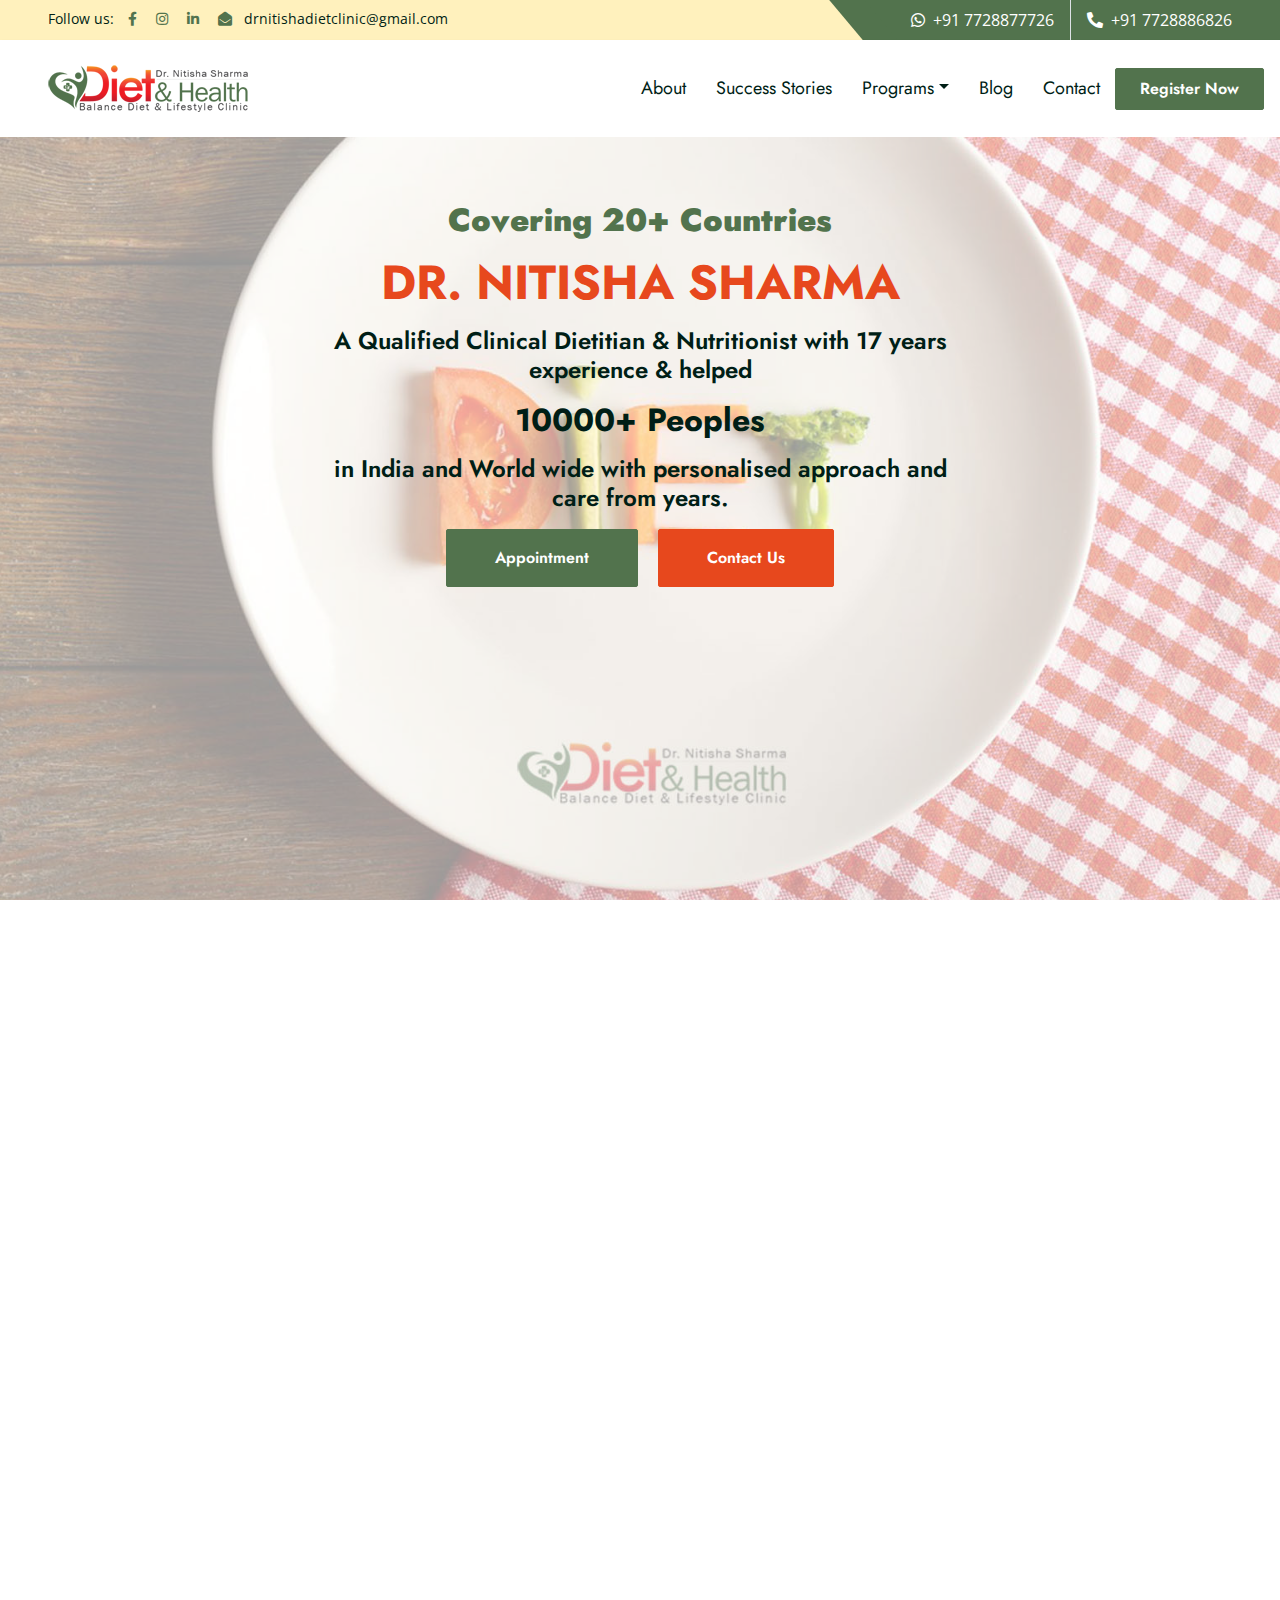
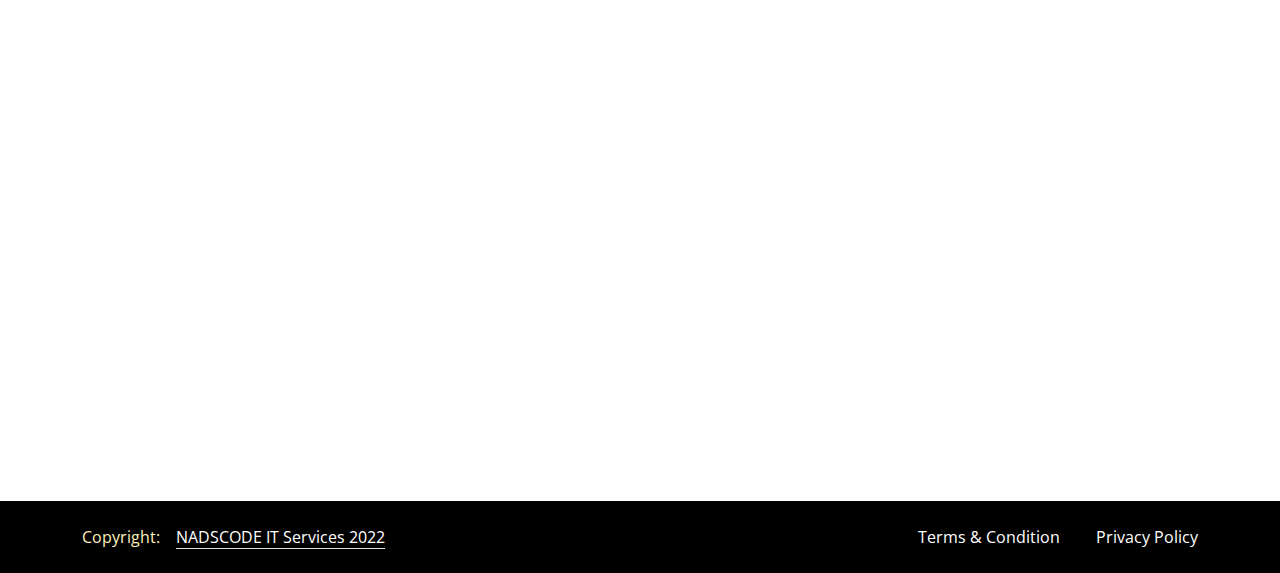
<file: index.html>
<!DOCTYPE html>
<html lang="en">

<head>
    <meta charset="utf-8">
    <title>Dietitian & Nutritionist Dr. Nitisha Sharma</title>
    <meta content="width=device-width, initial-scale=1.0" name="viewport">
    <meta content="Free HTML Templates" name="keywords">
    <meta content="Free HTML Templates" name="description">

    <!-- Favicon -->
    <link href="img/favicon.ico" rel="icon">

    <!-- Google Web Fonts -->
    <link rel="preconnect" href="https://fonts.gstatic.com">
    <link href="https://fonts.googleapis.com/css2?family=Jost:wght@500;600;700&family=Open+Sans:wght@400;600&display=swap" rel="stylesheet"> 

    <!-- Icon Font Stylesheet -->
    <link href="https://cdnjs.cloudflare.com/ajax/libs/font-awesome/5.10.0/css/all.min.css" rel="stylesheet">
    <link href="https://cdn.jsdelivr.net/npm/bootstrap-icons@1.4.1/font/bootstrap-icons.css" rel="stylesheet">

    <!-- Libraries Stylesheet -->
    <link href="lib/owlcarousel/assets/owl.carousel.min.css" rel="stylesheet">
    <link href="lib/animate/animate.min.css" rel="stylesheet">
    <link href="lib/tempusdominus/css/tempusdominus-bootstrap-4.min.css" rel="stylesheet" />
    <link href="lib/twentytwenty/twentytwenty.css" rel="stylesheet" />

    <!-- Customized Bootstrap Stylesheet -->
    <link href="css/bootstrap.min.css" rel="stylesheet">

    <!-- Template Stylesheet -->
    <link href="css/style.css" rel="stylesheet">
</head>

<body>
    <!-- Spinner Start -->
    <div id="spinner" class="show bg-white position-fixed translate-middle w-100 vh-100 top-50 start-50 d-flex align-items-center justify-content-center">
        <div class="spinner-grow text-primary m-1" role="status">
            <span class="sr-only">Loading...</span>
        </div>
        <div class="spinner-grow text-dark m-1" role="status">
            <span class="sr-only">Loading...</span>
        </div>
        <div class="spinner-grow text-secondary m-1" role="status">
            <span class="sr-only">Loading...</span>
        </div>
    </div>
    <!-- Spinner End -->


    <!-- Topbar Start -->
    <div class="container-fluid bg-light ps-5 pe-0 d-none d-lg-block">
        <div class="row gx-0">
            <div class="col-md-6 text-center text-lg-start mb-2 mb-lg-0">
                <div class="d-inline-flex align-items-center">
                    <small class="py-2 text-dark">Follow us:&emsp;<i class="fab fa-facebook-f text-primary me-2"></i>&ensp;
														<i class="fab fa-instagram text-primary me-2"></i>&ensp;
														<i class="fab fa-linkedin-in text-primary me-2"></i>&ensp;
														<i class="fa fa-envelope-open text-primary me-2"></i>&nbsp;drnitishadietclinic@gmail.com</small>
                </div>
            </div>
            <div class="col-md-6 text-center text-lg-end">
                <div class="position-relative d-inline-flex align-items-center bg-primary text-white top-shape px-5">
                    <div class="me-3 pe-3 border-end py-2">
                        <p class="m-0"><i class="fab fa-whatsapp me-2"></i>+91 7728877726</p>
                    </div>
                    <div class="py-2">
                        <p class="m-0"><i class="fa fa-phone-alt me-2"></i>+91 7728886826</p>
                    </div>
                </div>
            </div>
        </div>
    </div>
    <!-- Topbar End -->


    <!-- Navbar Start -->
    <nav class="navbar navbar-expand-lg bg-white navbar-light shadow-sm ps-5 pe-3 py-3 py-lg-0">
        <a href="index.html" class="navbar-brand p-0">
            <img src="img/logo.png">
        </a>
        <button class="navbar-toggler" type="button" data-bs-toggle="collapse" data-bs-target="#navbarCollapse">
            <span class="navbar-toggler-icon"></span>
        </button>
        <div class="collapse navbar-collapse" id="navbarCollapse">
            <div class="navbar-nav ms-auto py-0">
                <a href="about.html" class="nav-item nav-link">About</a>
                <a href="service.html" class="nav-item nav-link">Success Stories</a>
                <div class="nav-item dropdown">
                    <a href="#" class="nav-link dropdown-toggle" data-bs-toggle="dropdown">Programs</a>
                    <div class="dropdown-menu m-0">
                        <a href="price.html" class="dropdown-item">Weight Management</a><li><hr class="dropdown-divider"></li>
                        <a href="team.html" class="dropdown-item">Weight Gain</a><li><hr class="dropdown-divider"></li>
                        <a href="testimonial.html" class="dropdown-item">Body Building</a><li><hr class="dropdown-divider"></li>
						<a href="testimonial.html" class="dropdown-item">Skin/Hair Care</a><li><hr class="dropdown-divider"></li>
						<a href="testimonial.html" class="dropdown-item">Pregnacare</a><li><hr class="dropdown-divider"></li>
                        <a href="appointment.html" class="dropdown-item">Diet Therapy</a>
                    </div>
                </div>
				 <a href="contact.html" class="nav-item nav-link">Blog</a>
                <a href="contact.html" class="nav-item nav-link">Contact</a>
            </div>
           <a href="appointment.html" class="btn btn-primary py-2 px-4 ms-0">Register Now</a>
        </div>
    </nav>
    <!-- Navbar End -->


    <!-- Full Screen Search Start -->
    <div class="modal fade" id="searchModal" tabindex="-1">
        <div class="modal-dialog modal-fullscreen">
            <div class="modal-content" style="background: rgba(9, 30, 62, .7);">
                <div class="modal-header border-0">
                    <button type="button" class="btn bg-white btn-close" data-bs-dismiss="modal" aria-label="Close"></button>
                </div>
                <div class="modal-body d-flex align-items-center justify-content-center">
                    <div class="input-group" style="max-width: 600px;">
                        <input type="text" class="form-control bg-transparent border-primary p-3" placeholder="Type search keyword">
                        <button class="btn btn-primary px-4"><i class="bi bi-search"></i></button>
                    </div>
                </div>
            </div>
        </div>
    </div>
    <!-- Full Screen Search End -->
	
	<!-- ======= Hero Section ======= -->
	  <section id="hero">
		<div class="hero-container" data-aos="fade-up">
			<div class="row justify-content-center">
                <div class="col-lg-6 wow zoomIn" data-wow-delay="0.6s">
					
						<h2 class="text-primary mb-3 animated"><strong>Covering 20+ Countries</strong></h2>
						<h1 class="text-secondary text-uppercase mb-3">Dr. Nitisha Sharma</h1>
						<h3 class="text-dark mb-3">A Qualified Clinical Dietitian & Nutritionist with 17 years experience & helped </h3>
						<h2 class="text-dark mb-3">10000+ Peoples </h2>
						<h3 class="text-dark mb-3">in India and World wide with personalised approach and care from years. </h3>
						<a href="appointment.html" class="btn btn-primary py-md-3 px-md-5 me-3 animated slideInLeft">Appointment</a>
						<a href="contact.html" class="btn btn-secondary py-md-3 px-md-5 animated slideInRight">Contact Us</a>
					
				</div>
			</div>
		</div>
		</div>
	  </section>
  <!-- End Hero -->

    <!-- Banner Start -->
    <div class="container-fluid banner mb-5">
        <div class="container">
            <div class="row gx-0">
                <div class="col-lg-4 wow zoomIn" data-wow-delay="0.1s">
                    <div class="bg-primary d-flex flex-column p-4" style="height: 260px;">
                        <h3 class="text-white mb-3">Opening Hours</h3>
                        <div class="d-flex justify-content-between text-white mb-2">
                            <h6 class="text-white mb-0">Mon - Fri</h6>
                            <p class="mb-0"> 9:00am - 9:00pm</p>
                        </div>
                        <div class="d-flex justify-content-between text-white mb-2">
                            <h6 class="text-white mb-0">Saturday</h6>
                            <p class="mb-0"> 9:00am - 2:00pm</p>
                        </div>
                        <div class="d-flex justify-content-between text-white mb-4">
                            <h6 class="text-white mb-0">Sunday</h6>
                            <p class="mb-0"> 9:00am - 2:00pm</p>
                        </div>
                        <a class="btn btn-light" href="">Appointment</a>
                    </div>
                </div>
                <div class="col-lg-4 wow zoomIn" data-wow-delay="0.3s">
                    <div class="bg-dark d-flex flex-column p-4" style="height: 260px;">
                        <h3 class="text-white mb-3">Choose a Program</h3>
                        <select class="form-select bg-light border-0 mb-3" style="height: 40px;">
                            <option selected>Select A Program</option>
                            <option value="1">Weight Management</option>
                            <option value="2">Weight Gain</option>
                            <option value="3">Body Building</option>
							<option value="4">Skin/Hair Care</option>
							<option value="5">Pregna Care</option>
							<option value="6">Pre-wedding</option>
							<option value="7">Diet Therapy</option>
							
						</select>
                        <select class="form-select bg-light border-0 mb-3" style="height: 40px;">
                            <option selected>Select A Service</option>
                            <option value="1">Service 1</option>
                            <option value="2">Service 2</option>
                            <option value="3">Service 3</option>
							<option value="3">Service 3</option>
                        </select>
                        <a class="btn btn-light" href="#">Search Detail</a>
                    </div>
                </div>
                <div class="col-lg-4 wow zoomIn" data-wow-delay="0.6s">
                    <div class="bg-secondary d-flex flex-column p-4" style="height: 260px;">
                        <h3 class="text-white mb-3">Quick Discussion</h3>
						<p class="text-white mb-3">Got a question? We’d love to hear from you or send us a message.</p>
						<div class="d-flex justify-content-between text-white mb-2">
                            <h6 class="text-white mb-0">Call Us:</h6>
                            <p class="mb-0">+91 7728886826</p>
                        </div>
                        <div class="d-flex justify-content-between text-white mb-2">
                            <h6 class="text-white mb-0">Whatsapp:</h6>
                            <p class="mb-0">+91 7728877726</p>
                        </div>
                        <div class="d-flex justify-content-between text-white mb-4">
                            <h6 class="text-white mb-0">Whatsapp:</h6>
                            <p class="mb-0">+91 7728886826</p>
                        </div>
                        
                    </div>
                </div>
            </div>
        </div>
    </div>
    <!-- Banner Start -->


    <!-- About Start -->
    <div class="container-fluid py-5 wow fadeInUp" data-wow-delay="0.1s">
        <div class="container">
            <div class="row g-5">
                <div class="col-lg-7">
                    <div class="section-title mb-4">
                        <h5 class="position-relative d-inline-block text-primary text-uppercase">About Me</h5>
                        <h1 class="display-6 mb-0">The Best Dietitian & Nutritionist Clinic That You Can Trust</h1>
                    </div>
                    <h4 class="text-body fst-italic mb-4"></h4>
                    <p class="mb-4">I have been counseling people in India and World wide with personalised approach and care from years. I is a Qualified Clinical Dietitian & Nutritionist with 17 years experience in this field. </p>
                    <div class="row g-3">
                        <div class="col-sm-6 wow zoomIn" data-wow-delay="0.3s">
                            <h5 class="mb-6"><i class="fa fa-check-circle text-primary me-3"></i>10000+ Happy Clients</h5>
                            <h5 class="mb-6"><i class="fa fa-check-circle text-primary me-3"></i>17 Years Experience</h5>
							<h5 class="mb-6"><i class="fa fa-check-circle text-primary me-3"></i>20+ Countries Served</h5>
                        </div>
                    </div>
                    <a href="appointment.html" class="btn btn-primary py-3 px-5 mt-4 wow zoomIn" data-wow-delay="0.6s">About Me</a>
                </div>
                <div class="col-lg-5" style="min-height: 500px;">
                    <div class="position-relative h-100">
                        <img class="position-absolute w-100 h-100 rounded wow zoomIn" data-wow-delay="0.9s" src="img/about.jpg" style="object-fit: cover;">
                    </div>
                </div>
            </div>
        </div>
    </div>
    <!-- About End -->


    <!-- Appointment Start -->
    <div class="container-fluid bg-primary bg-appointment my-5 wow fadeInUp" data-wow-delay="0.1s">
        <div class="container">
            <div class="row gx-5">
                <div class="col-lg-6 py-4">
                    <div class="py-3">
                        <h1 class="display-6 text-white mb-4">We Are A Certified and Award Winning Best Dietitian & Nutritionist Clinic You Can Trust</h1>
                        <p class="text-white mb-0">Find Healthy way through Healthy Diet Plan.<br/> Be Slim Be Healthy!! Find Healthy way through Healthy Diet Plan.<br/> Be Slim Be Healthy!! Find Healthy way through Healthy Diet Plan.<br/> Be Slim Be Healthy!!</p>
                    </div>
                </div>
                <div class="col-lg-6">
                    <div class="appointment-form h-100 d-flex flex-column justify-content-center text-center p-4 wow zoomIn" data-wow-delay="0.6s">
                        <h1 class="text-white mb-4">Make Appointment</h1>
                        <form>
                            <div class="row g-3">
                                <div class="col-12 col-sm-6">
                                    <select class="form-select bg-light border-0" style="height: 55px;">
                                        <option selected>Select A Program</option>
                                        <option value="1">Service 1</option>
                                        <option value="2">Service 2</option>
                                        <option value="3">Service 3</option>
                                    </select>
                                </div>
                                <div class="col-12 col-sm-6">
                                    <select class="form-select bg-light border-0" style="height: 55px;">
                                        <option selected>Select Type</option>
                                        <option value="1">Complete course</option>
                                        <option value="2">Short course</option>
                                        <option value="3">Demo course</option>
                                    </select>
                                </div>
                                <div class="col-12 col-sm-6">
                                    <input type="text" class="form-control bg-light border-0" placeholder="Your Name" style="height: 55px;">
                                </div>
                                <div class="col-12 col-sm-6">
                                    <input type="email" class="form-control bg-light border-0" placeholder="Your Email" style="height: 55px;">
                                </div>
                                <div class="col-12 col-sm-6">
                                    <div class="date" id="date1" data-target-input="nearest">
                                        <input type="text"
                                            class="form-control bg-light border-0 datetimepicker-input"
                                            placeholder="Appointment Date" data-target="#date1" data-toggle="datetimepicker" style="height: 55px;">
                                    </div>
                                </div>
                                <div class="col-12 col-sm-6">
                                    <div class="time" id="time1" data-target-input="nearest">
                                        <input type="text"
                                            class="form-control bg-light border-0 datetimepicker-input"
                                            placeholder="Appointment Time" data-target="#time1" data-toggle="datetimepicker" style="height: 55px;">
                                    </div>
                                </div>
                                <div class="col-12">
                                    <button class="btn btn-dark w-100 py-3" type="submit">Make Appointment</button>
                                </div>
                            </div>
                        </form>
                    </div>
                </div>
            </div>
        </div>
    </div>
    <!-- Appointment End -->


    <!-- Offer Start -->
    <div class="container-fluid bg-light my-5 py-4 wow fadeInUp" data-wow-delay="0.1s">
        <div class="container py-4">
            <div class="row justify-content-center">
                <div class="col-lg-7 wow zoomIn" data-wow-delay="0.6s">
                    <div class="offer-text text-center rounded p-4">
                        <h1 class="display-6 text-white">Save 30% On Your First Course</h1>
                        <p class="text-white mb-4">Eirmod sed tempor lorem ut dolores sit kasd ipsum. Dolor ea et dolore et at sea ea at dolor justo ipsum duo rebum sea. Eos vero eos vero ea et dolore eirmod diam duo lorem magna sit dolore sed et.</p>
                        <a href="appointment.html" class="btn btn-dark py-md-3 px-md-5 me-1 animated slideInLeft">Appointment</a>
						<a href="#" class="btn btn-light py-md-3 px-md-5 animated slideInRight d-inline">Contact Us</a>
                    </div>
                </div>
            </div>
        </div>
    </div>
    <!-- Offer End -->


    <!-- Pricing Start 
    <div class="container-fluid py-5 wow fadeInUp" data-wow-delay="0.1s">
        <div class="container">
            <div class="row g-5">
                <div class="col-lg-5">
                    <div class="section-title mb-4">
                        <h5 class="position-relative d-inline-block text-primary text-uppercase">Pricing Plan</h5>
                        <h1 class="display-5 mb-0">We Offer Fair Prices for Dietitian & Nutritionist </h1>
                    </div>
                    <p class="mb-4">Tempor erat elitr rebum at clita. Diam dolor diam ipsum et tempor sit. Aliqu diam amet diam et eos labore. Clita erat ipsum et lorem et sit, sed stet no labore lorem sit. Sanctus clita duo justo eirmod magna dolore erat amet</p>
                    <h5 class="text-uppercase text-primary wow fadeInUp" data-wow-delay="0.3s">Call for Appointment</h5>
                    <h1 class="wow fadeInUp" data-wow-delay="0.6s">+012 345 6789</h1>
                </div>
                <div class="col-lg-7">
                    <div class="owl-carousel price-carousel wow zoomIn" data-wow-delay="0.9s">
                        <div class="price-item pb-4">
                            <div class="position-relative">
                                <img class="img-fluid rounded-top" src="img/price-1.jpg" alt="">
                                <div class="d-flex align-items-center justify-content-center bg-light rounded pt-2 px-3 position-absolute top-100 start-50 translate-middle" style="z-index: 2;">
                                    <h2 class="text-primary m-0">$35</h2>
                                </div>
                            </div>
                            <div class="position-relative text-center bg-light border-bottom border-primary py-5 p-4">
                                <h4>Teeth Whitening</h4>
                                <hr class="text-primary w-50 mx-auto mt-0">
                                <div class="d-flex justify-content-between mb-3"><span>Modern Equipment</span><i class="fa fa-check text-primary pt-1"></i></div>
                                <div class="d-flex justify-content-between mb-3"><span>Professional Dentist</span><i class="fa fa-check text-primary pt-1"></i></div>
                                <div class="d-flex justify-content-between mb-2"><span>24/7 Call Support</span><i class="fa fa-check text-primary pt-1"></i></div>
                                <a href="appointment.html" class="btn btn-primary py-2 px-4 position-absolute top-100 start-50 translate-middle">Appointment</a>
                            </div>
                        </div>
                        <div class="price-item pb-4">
                            <div class="position-relative">
                                <img class="img-fluid rounded-top" src="img/price-2.jpg" alt="">
                                <div class="d-flex align-items-center justify-content-center bg-light rounded pt-2 px-3 position-absolute top-100 start-50 translate-middle" style="z-index: 2;">
                                    <h2 class="text-primary m-0">$49</h2>
                                </div>
                            </div>
                            <div class="position-relative text-center bg-light border-bottom border-primary py-5 p-4">
                                <h4>Dental Implant</h4>
                                <hr class="text-primary w-50 mx-auto mt-0">
                                <div class="d-flex justify-content-between mb-3"><span>Modern Equipment</span><i class="fa fa-check text-primary pt-1"></i></div>
                                <div class="d-flex justify-content-between mb-3"><span>Professional Dentist</span><i class="fa fa-check text-primary pt-1"></i></div>
                                <div class="d-flex justify-content-between mb-2"><span>24/7 Call Support</span><i class="fa fa-check text-primary pt-1"></i></div>
                                <a href="appointment.html" class="btn btn-primary py-2 px-4 position-absolute top-100 start-50 translate-middle">Appointment</a>
                            </div>
                        </div>
                        <div class="price-item pb-4">
                            <div class="position-relative">
                                <img class="img-fluid rounded-top" src="img/price-3.jpg" alt="">
                                <div class="d-flex align-items-center justify-content-center bg-light rounded pt-2 px-3 position-absolute top-100 start-50 translate-middle" style="z-index: 2;">
                                    <h2 class="text-primary m-0">$99</h2>
                                </div>
                            </div>
                            <div class="position-relative text-center bg-light border-bottom border-primary py-5 p-4">
                                <h4>Root Canal</h4>
                                <hr class="text-primary w-50 mx-auto mt-0">
                                <div class="d-flex justify-content-between mb-3"><span>Modern Equipment</span><i class="fa fa-check text-primary pt-1"></i></div>
                                <div class="d-flex justify-content-between mb-3"><span>Professional Dentist</span><i class="fa fa-check text-primary pt-1"></i></div>
                                <div class="d-flex justify-content-between mb-2"><span>24/7 Call Support</span><i class="fa fa-check text-primary pt-1"></i></div>
                                <a href="appointment.html" class="btn btn-primary py-2 px-4 position-absolute top-100 start-50 translate-middle">Appointment</a>
                            </div>
                        </div>
                    </div>
                </div>
            </div>
        </div>
    </div>
    <!-- Pricing End -->


    <!-- Testimonial Start -->
    <div class="container-fluid bg-primary bg-testimonial py-5 my-5 wow fadeInUp" data-wow-delay="0.1s">
        <div class="container py-2">
            <div class="row justify-content-center">
                <div class="col-lg-7">
                    <div class="owl-carousel testimonial-carousel rounded p-5 wow zoomIn" data-wow-delay="0.6s">
                        <div class="testimonial-item text-center text-dark">
                            <img class="img-fluid mx-auto rounded mb-4" src="img/testimonial-1.jpg" alt="">
                            <p class="fs-5">Dolores sed duo clita justo dolor et stet lorem kasd dolore lorem ipsum. At lorem lorem magna ut et, nonumy labore diam erat. Erat dolor rebum sit ipsum.</p>
                            <hr class="mx-auto w-25">
                            <h4 class="text-light mb-0">Client Name</h4>
                        </div>
                        <div class="testimonial-item text-center text-dark">
                            <img class="img-fluid mx-auto rounded mb-4" src="img/testimonial-2.jpg" alt="">
                            <p class="fs-5">Dolores sed duo clita justo dolor et stet lorem kasd dolore lorem ipsum. At lorem lorem magna ut et, nonumy labore diam erat. Erat dolor rebum sit ipsum.</p>
                            <hr class="mx-auto w-25">
                            <h4 class="text-light mb-0">Client Name</h4>
                        </div>
                    </div>
                </div>
            </div>
        </div>
    </div>
    <!-- Testimonial End -->


    <!-- Team Start 
    <div class="container-fluid py-5">
        <div class="container">
            <div class="row g-5">
                <div class="col-lg-4 wow slideInUp" data-wow-delay="0.1s">
                    <div class="section-title bg-light rounded h-100 p-5">
                        <h5 class="position-relative d-inline-block text-primary text-uppercase">Our Dentist</h5>
                        <h1 class="display-6 mb-4">Meet Our Certified & Experienced Dentist</h1>
                        <a href="appointment.html" class="btn btn-primary py-3 px-5">Appointment</a>
                    </div>
                </div>
                <div class="col-lg-4 wow slideInUp" data-wow-delay="0.3s">
                    <div class="team-item">
                        <div class="position-relative rounded-top" style="z-index: 1;">
                            <img class="img-fluid rounded-top w-100" src="img/team-1.jpg" alt="">
                            <div class="position-absolute top-100 start-50 translate-middle bg-light rounded p-2 d-flex">
                                <a class="btn btn-primary btn-square m-1" href="#"><i class="fab fa-twitter fw-normal"></i></a>
                                <a class="btn btn-primary btn-square m-1" href="#"><i class="fab fa-facebook-f fw-normal"></i></a>
                                <a class="btn btn-primary btn-square m-1" href="#"><i class="fab fa-linkedin-in fw-normal"></i></a>
                                <a class="btn btn-primary btn-square m-1" href="#"><i class="fab fa-instagram fw-normal"></i></a>
                            </div>
                        </div>
                        <div class="team-text position-relative bg-light text-center rounded-bottom p-4 pt-5">
                            <h4 class="mb-2">Dr. John Doe</h4>
                            <p class="text-primary mb-0">Implant Surgeon</p>
                        </div>
                    </div>
                </div>
                <div class="col-lg-4 wow slideInUp" data-wow-delay="0.6s">
                    <div class="team-item">
                        <div class="position-relative rounded-top" style="z-index: 1;">
                            <img class="img-fluid rounded-top w-100" src="img/team-2.jpg" alt="">
                            <div class="position-absolute top-100 start-50 translate-middle bg-light rounded p-2 d-flex">
                                <a class="btn btn-primary btn-square m-1" href="#"><i class="fab fa-twitter fw-normal"></i></a>
                                <a class="btn btn-primary btn-square m-1" href="#"><i class="fab fa-facebook-f fw-normal"></i></a>
                                <a class="btn btn-primary btn-square m-1" href="#"><i class="fab fa-linkedin-in fw-normal"></i></a>
                                <a class="btn btn-primary btn-square m-1" href="#"><i class="fab fa-instagram fw-normal"></i></a>
                            </div>
                        </div>
                        <div class="team-text position-relative bg-light text-center rounded-bottom p-4 pt-5">
                            <h4 class="mb-2">Dr. John Doe</h4>
                            <p class="text-primary mb-0">Implant Surgeon</p>
                        </div>
                    </div>
                </div>
                <div class="col-lg-4 wow slideInUp" data-wow-delay="0.1s">
                    <div class="team-item">
                        <div class="position-relative rounded-top" style="z-index: 1;">
                            <img class="img-fluid rounded-top w-100" src="img/team-3.jpg" alt="">
                            <div class="position-absolute top-100 start-50 translate-middle bg-light rounded p-2 d-flex">
                                <a class="btn btn-primary btn-square m-1" href="#"><i class="fab fa-twitter fw-normal"></i></a>
                                <a class="btn btn-primary btn-square m-1" href="#"><i class="fab fa-facebook-f fw-normal"></i></a>
                                <a class="btn btn-primary btn-square m-1" href="#"><i class="fab fa-linkedin-in fw-normal"></i></a>
                                <a class="btn btn-primary btn-square m-1" href="#"><i class="fab fa-instagram fw-normal"></i></a>
                            </div>
                        </div>
                        <div class="team-text position-relative bg-light text-center rounded-bottom p-4 pt-5">
                            <h4 class="mb-2">Dr. John Doe</h4>
                            <p class="text-primary mb-0">Implant Surgeon</p>
                        </div>
                    </div>
                </div>
                <div class="col-lg-4 wow slideInUp" data-wow-delay="0.3s">
                    <div class="team-item">
                        <div class="position-relative rounded-top" style="z-index: 1;">
                            <img class="img-fluid rounded-top w-100" src="img/team-4.jpg" alt="">
                            <div class="position-absolute top-100 start-50 translate-middle bg-light rounded p-2 d-flex">
                                <a class="btn btn-primary btn-square m-1" href="#"><i class="fab fa-twitter fw-normal"></i></a>
                                <a class="btn btn-primary btn-square m-1" href="#"><i class="fab fa-facebook-f fw-normal"></i></a>
                                <a class="btn btn-primary btn-square m-1" href="#"><i class="fab fa-linkedin-in fw-normal"></i></a>
                                <a class="btn btn-primary btn-square m-1" href="#"><i class="fab fa-instagram fw-normal"></i></a>
                            </div>
                        </div>
                        <div class="team-text position-relative bg-light text-center rounded-bottom p-4 pt-5">
                            <h4 class="mb-2">Dr. John Doe</h4>
                            <p class="text-primary mb-0">Implant Surgeon</p>
                        </div>
                    </div>
                </div>
                <div class="col-lg-4 wow slideInUp" data-wow-delay="0.6s">
                    <div class="team-item">
                        <div class="position-relative rounded-top" style="z-index: 1;">
                            <img class="img-fluid rounded-top w-100" src="img/team-5.jpg" alt="">
                            <div class="position-absolute top-100 start-50 translate-middle bg-light rounded p-2 d-flex">
                                <a class="btn btn-primary btn-square m-1" href="#"><i class="fab fa-twitter fw-normal"></i></a>
                                <a class="btn btn-primary btn-square m-1" href="#"><i class="fab fa-facebook-f fw-normal"></i></a>
                                <a class="btn btn-primary btn-square m-1" href="#"><i class="fab fa-linkedin-in fw-normal"></i></a>
                                <a class="btn btn-primary btn-square m-1" href="#"><i class="fab fa-instagram fw-normal"></i></a>
                            </div>
                        </div>
                        <div class="team-text position-relative bg-light text-center rounded-bottom p-4 pt-5">
                            <h4 class="mb-2">Dr. John Doe</h4>
                            <p class="text-primary mb-0">Implant Surgeon</p>
                        </div>
                    </div>
                </div>
            </div>
        </div>
    </div>
    <!-- Team End -->


    <!-- Newsletter Start -->
    <div class="container-fluid position-relative pt-6 wow fadeInUp" data-wow-delay="0.1s" style="z-index: 1;">
        <div class="container">
            <div class="bg-primary px-2 py-4">
                <form class="mx-auto" style="max-width: 600px;">
                    <div class="input-group">
                        <input type="text" class="form-control border-white p-3" placeholder="E-mail to subscribe blogs updates">
                        <button class="btn btn-dark px-4">Subscribe</button>
                    </div>
                </form>
            </div>
        </div>
    </div>
    <!-- Newsletter End -->
  
	<!-- Footer Start -->
    <div class="container-fluid bg-dark text-light py-5 wow fadeInUp" data-wow-delay="0.3s" style="margin-top: -75px;">
        <div class="container pt-5">
            <div class="row g-5 pt-4">
                <div class="col-lg-3 col-md-6">
                    <h3 class="text-white mb-4">Quick Links</h3>
                    <div class="d-flex flex-column justify-content-start">
                        <a class="text-light mb-2" href="#"><i class="bi bi-arrow-right text-secondary me-2"></i>About Me</a>
                        <a class="text-light mb-2" href="#"><i class="bi bi-arrow-right text-secondary me-2"></i>Success Stories</a>
						<a class="text-light mb-2" href="#"><i class="bi bi-arrow-right text-secondary me-2"></i>Programs</a>
                        <a class="text-light mb-2" href="#"><i class="bi bi-arrow-right text-secondary me-2"></i>Latest Blog</a>
                        <a class="text-light" href="#"><i class="bi bi-arrow-right text-secondary me-2"></i>Contact Us</a>
                    </div>
                </div>
                <div class="col-lg-3 col-md-6">
                    <h3 class="text-white mb-4">Services</h3>
                    <div class="d-flex flex-column justify-content-start">
                        <a class="text-light mb-2" href="#"><i class="bi bi-arrow-right text-secondary me-2"></i>Weight Management</a>
                        <a class="text-light mb-2" href="#"><i class="bi bi-arrow-right text-secondary me-2"></i>Weight Gain</a>
                        <a class="text-light mb-2" href="#"><i class="bi bi-arrow-right text-secondary me-2"></i>Diet Therapy</a>
                        <a class="text-light mb-2" href="#"><i class="bi bi-arrow-right text-secondary me-2"></i>Pregna Care</a>
                        <a class="text-light" href="#"><i class="bi bi-arrow-right text-secondary me-2"></i>Body Building</a>
                    </div>
                </div>
                <div class="col-lg-4 col-md-6">
                    <h3 class="text-white mb-4">Get In Touch</h3>
                    <p class="mb-2"><i class="bi bi-geo-alt text-secondary me-2"></i>225/5, Sardarpura, Udaipur Rajasthan</p>
                    <p class="mb-2"><i class="bi bi-envelope-open text-secondary me-2"></i>drnitishadietclinic@gmail.com</p>
                    <p class="mb-2"><i class="bi bi-telephone text-secondary me-2"></i>+91 77288 86826</p>
					<p class="mb-2"><i class="bi bi-whatsapp text-secondary me-2"></i>+91 77288 77726</p>
					<p class="mb-0"><i class="bi bi-whatsapp text-secondary me-2"></i>+91 77288 86826</p>
                </div>
                <div class="col-lg-2 col-md-6">
                    <h3 class="text-white mb-4">Follow Us</h3>
                    <div class="d-flex mb-4">
                        <!--<a class="btn btn-lg btn-primary btn-lg-square rounded me-2" href="#"><i class="fab fa-twitter fw-normal"></i></a>
                        --><a class="btn btn-lg btn-primary btn-lg-square rounded me-2" href="#"><i class="fab fa-facebook-f fw-normal"></i></a>
                        <a class="btn btn-lg btn-primary btn-lg-square rounded me-2" href="#"><i class="fab fa-linkedin-in fw-normal"></i></a>
                        <a class="btn btn-lg btn-primary btn-lg-square rounded" href="#"><i class="fab fa-instagram fw-normal"></i></a>
                    </div>
                </div>
            </div>
        </div>
    </div>
    <div class="container-fluid text-light py-4" style="background: #000;">
        <div class="container">
            <div class="row g-0">
				
                <div class="col-md-6 text-center text-md-start">
                    <p class="mb-md-0">Copyright:&emsp;<a class="text-white border-bottom" href="https://codelays.in">NADSCODE IT Services 2022</a></p>
                </div>
				<div class="col-md-6 text-center text-md-end">
                    <p class="mb-md-0"><a class="text-white " href="terms.html">Terms & Condition</a>&emsp;&emsp; <a class="text-white" href="policy.html">Privacy Policy</a></p>
                </div>
                
            </div>
        </div>
    </div>
    <!-- Footer End -->


    <!-- Back to Top -->
    <a href="#" class="btn btn-lg btn-primary btn-lg-square rounded back-to-top"><i class="bi bi-arrow-up"></i></a>


    <!-- JavaScript Libraries -->
    <script src="https://code.jquery.com/jquery-3.4.1.min.js"></script>
    <script src="https://cdn.jsdelivr.net/npm/bootstrap@5.0.0/dist/js/bootstrap.bundle.min.js"></script>
    <script src="lib/wow/wow.min.js"></script>
    <script src="lib/easing/easing.min.js"></script>
    <script src="lib/waypoints/waypoints.min.js"></script>
    <script src="lib/owlcarousel/owl.carousel.min.js"></script>
    <script src="lib/tempusdominus/js/moment.min.js"></script>
    <script src="lib/tempusdominus/js/moment-timezone.min.js"></script>
    <script src="lib/tempusdominus/js/tempusdominus-bootstrap-4.min.js"></script>
    <script src="lib/twentytwenty/jquery.event.move.js"></script>
    <script src="lib/twentytwenty/jquery.twentytwenty.js"></script>

    <!-- Template Javascript -->
    <script src="js/main.js"></script>
</body>

</html>
</file>
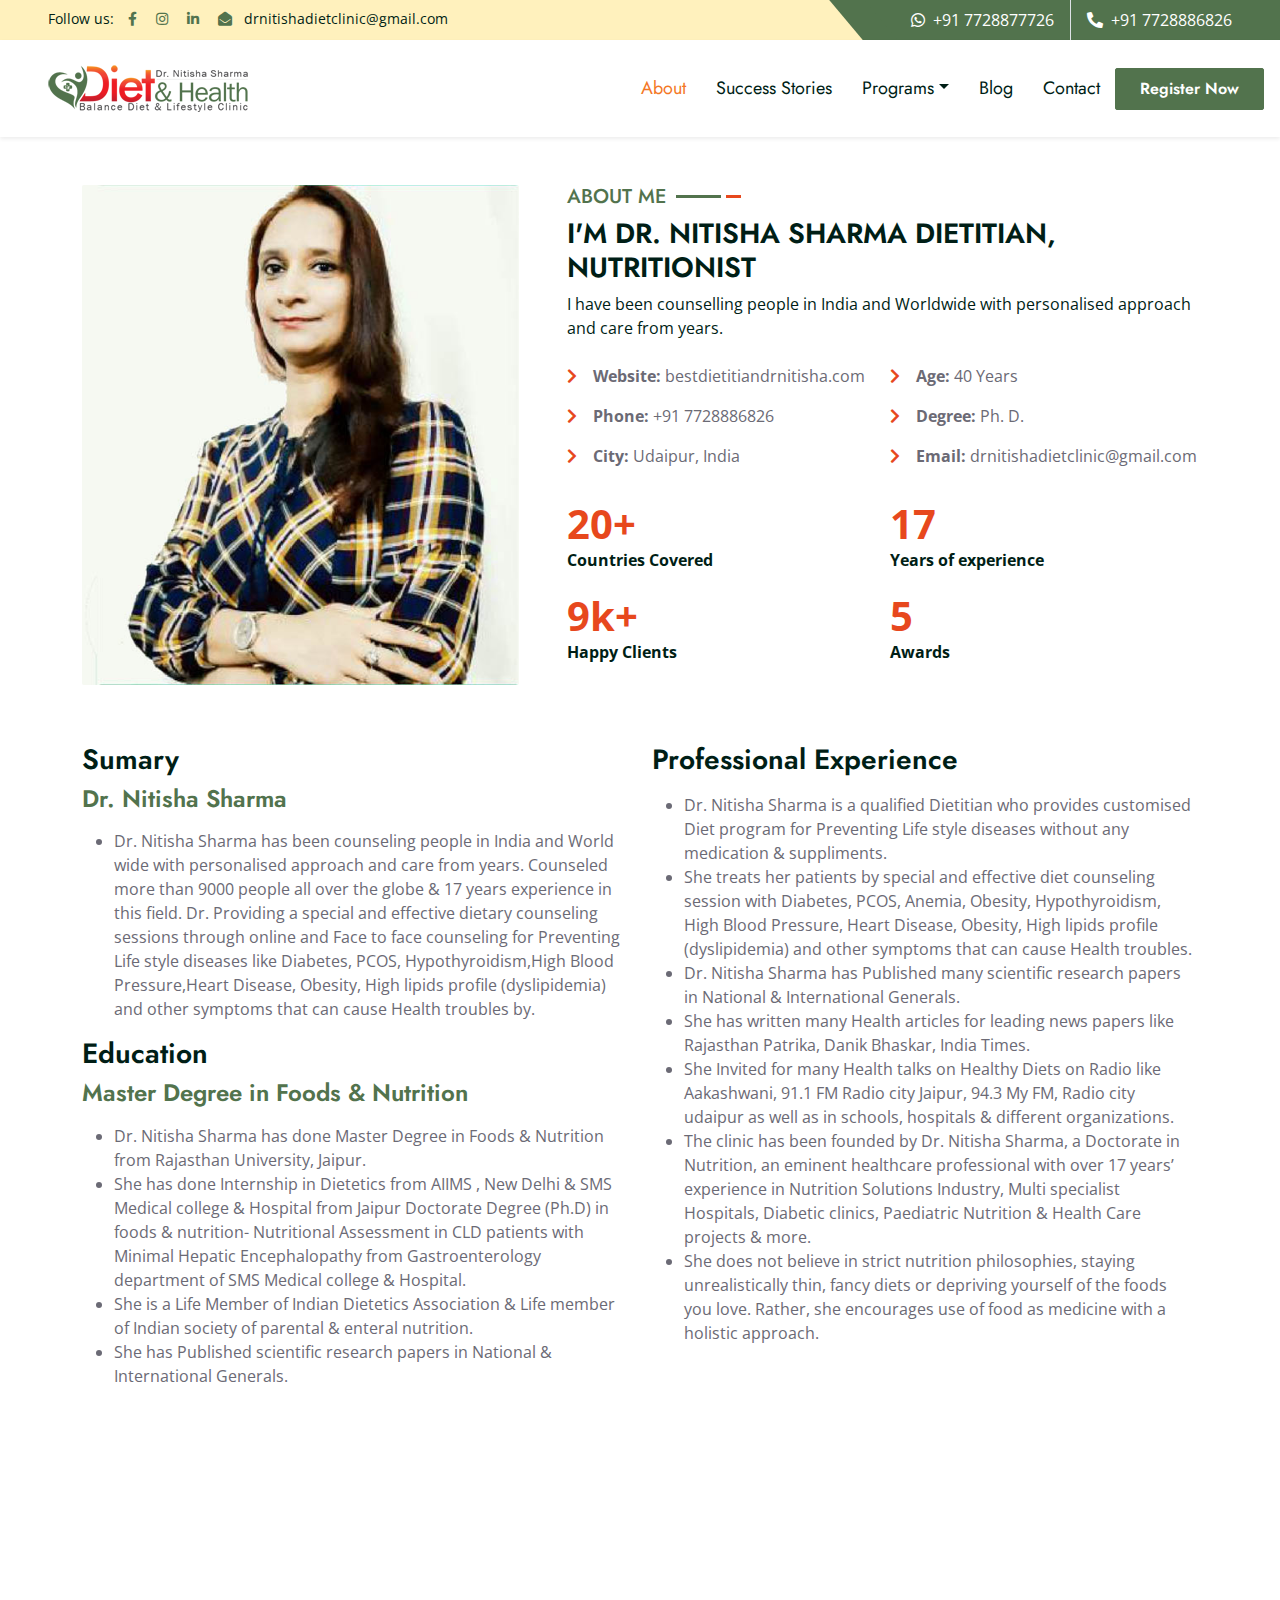
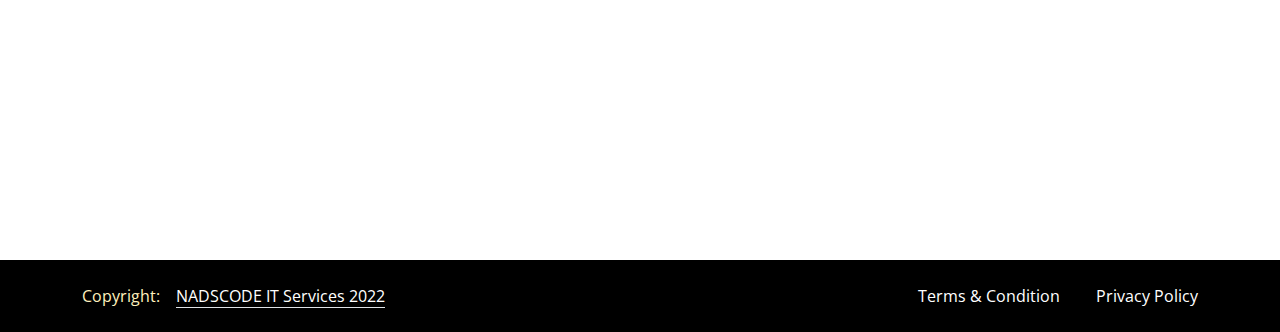
<file: about.html>
<!DOCTYPE html>
<html lang="en">

<head>
    <meta charset="utf-8">
    <title>Dietitian & Nutritionist Dr. Nitisha Sharma</title>
    <meta content="width=device-width, initial-scale=1.0" name="viewport">
    <meta content="Free HTML Templates" name="keywords">
    <meta content="Free HTML Templates" name="description">

    <!-- Favicon -->
    <link href="img/favicon.ico" rel="icon">

    <!-- Google Web Fonts -->
    <link rel="preconnect" href="https://fonts.gstatic.com">
    <link href="https://fonts.googleapis.com/css2?family=Jost:wght@500;600;700&family=Open+Sans:wght@400;600&display=swap" rel="stylesheet"> 

    <!-- Icon Font Stylesheet -->
    <link href="https://cdnjs.cloudflare.com/ajax/libs/font-awesome/5.10.0/css/all.min.css" rel="stylesheet">
    <link href="https://cdn.jsdelivr.net/npm/bootstrap-icons@1.4.1/font/bootstrap-icons.css" rel="stylesheet">

    <!-- Libraries Stylesheet -->
    <link href="lib/owlcarousel/assets/owl.carousel.min.css" rel="stylesheet">
    <link href="lib/animate/animate.min.css" rel="stylesheet">
    <link href="lib/tempusdominus/css/tempusdominus-bootstrap-4.min.css" rel="stylesheet" />
    <link href="lib/twentytwenty/twentytwenty.css" rel="stylesheet" />

    <!-- Customized Bootstrap Stylesheet -->
    <link href="css/bootstrap.min.css" rel="stylesheet">

    <!-- Template Stylesheet -->
    <link href="css/style.css" rel="stylesheet">
</head>

<body>
    <!-- Spinner Start -->
    <div id="spinner" class="show bg-white position-fixed translate-middle w-100 vh-100 top-50 start-50 d-flex align-items-center justify-content-center">
        <div class="spinner-grow text-primary m-1" role="status">
            <span class="sr-only">Loading...</span>
        </div>
        <div class="spinner-grow text-dark m-1" role="status">
            <span class="sr-only">Loading...</span>
        </div>
        <div class="spinner-grow text-secondary m-1" role="status">
            <span class="sr-only">Loading...</span>
        </div>
    </div>
    <!-- Spinner End -->


    <!-- Topbar Start -->
    <div class="container-fluid bg-light ps-5 pe-0 d-none d-lg-block">
        <div class="row gx-0">
            <div class="col-md-6 text-center text-lg-start mb-2 mb-lg-0">
                <div class="d-inline-flex align-items-center">
                    <small class="py-2 text-dark">Follow us:&emsp;<i class="fab fa-facebook-f text-primary me-2"></i>&ensp;
														<i class="fab fa-instagram text-primary me-2"></i>&ensp;
														<i class="fab fa-linkedin-in text-primary me-2"></i>&ensp;
														<i class="fa fa-envelope-open text-primary me-2"></i>&nbsp;drnitishadietclinic@gmail.com</small>
                </div>
            </div>
            <div class="col-md-6 text-center text-lg-end">
                <div class="position-relative d-inline-flex align-items-center bg-primary text-white top-shape px-5">
                    <div class="me-3 pe-3 border-end py-2">
                        <p class="m-0"><i class="fab fa-whatsapp me-2"></i>+91 7728877726</p>
                    </div>
                    <div class="py-2">
                        <p class="m-0"><i class="fa fa-phone-alt me-2"></i>+91 7728886826</p>
                    </div>
                </div>
            </div>
        </div>
    </div>
    <!-- Topbar End -->


    <!-- Navbar Start -->
    <nav class="navbar navbar-expand-lg bg-white navbar-light shadow-sm ps-5 pe-3 py-3 py-lg-0">
        <a href="index.html" class="navbar-brand p-0">
            <img src="img/logo.png">
        </a>
        <button class="navbar-toggler" type="button" data-bs-toggle="collapse" data-bs-target="#navbarCollapse">
            <span class="navbar-toggler-icon"></span>
        </button>
        <div class="collapse navbar-collapse" id="navbarCollapse">
            <div class="navbar-nav ms-auto py-0">
                <a href="about.html" class="nav-item nav-link active">About</a>
                <a href="service.html" class="nav-item nav-link">Success Stories</a>
                <div class="nav-item dropdown">
                    <a href="#" class="nav-link dropdown-toggle" data-bs-toggle="dropdown">Programs</a>
                    <div class="dropdown-menu m-0">
                        <a href="price.html" class="dropdown-item">Weight Management</a><li><hr class="dropdown-divider"></li>
                        <a href="team.html" class="dropdown-item">Weight Gain</a><li><hr class="dropdown-divider"></li>
                        <a href="testimonial.html" class="dropdown-item">Body Building</a><li><hr class="dropdown-divider"></li>
						<a href="testimonial.html" class="dropdown-item">Skin/Hair Care</a><li><hr class="dropdown-divider"></li>
						<a href="testimonial.html" class="dropdown-item">Pregnacare</a><li><hr class="dropdown-divider"></li>
                        <a href="appointment.html" class="dropdown-item">Diet Therapy</a>
                    </div>
                </div>
				 <a href="contact.html" class="nav-item nav-link">Blog</a>
                <a href="contact.html" class="nav-item nav-link">Contact</a>
            </div>
           <a href="appointment.html" class="btn btn-primary py-2 px-4 ms-0">Register Now</a>
        </div>
    </nav>
    <!-- Navbar End -->
	
    <!-- Full Screen Search Start -->
    <div class="modal fade" id="searchModal" tabindex="-1">
        <div class="modal-dialog modal-fullscreen">
            <div class="modal-content" style="background: rgba(9, 30, 62, .7);">
                <div class="modal-header border-0">
                    <button type="button" class="btn bg-white btn-close" data-bs-dismiss="modal" aria-label="Close"></button>
                </div>
                <div class="modal-body d-flex align-items-center justify-content-center">
                    <div class="input-group" style="max-width: 600px;">
                        <input type="text" class="form-control bg-transparent border-primary p-3" placeholder="Type search keyword">
                        <button class="btn btn-primary px-4"><i class="bi bi-search"></i></button>
                    </div>
                </div>
            </div>
        </div>
    </div>
    <!-- Full Screen Search End -->


    <!-- Hero Start 
    <div class="container-fluid bg-primary py-5 hero-header mb-5">
        <div class="row py-3">
            <div class="col-12 text-center">
                <h1 class="display-3 text-white animated zoomIn">Contact Us</h1>
                <a href="" class="h4 text-white">Home</a>
                <i class="far fa-circle text-white px-2"></i>
                <a href="" class="h4 text-white">Contact</a>
            </div>
        </div>
    </div>
    <!-- Hero End -->
	
	
	<!-- About Start -->
    <div class="container-fluid py-5 wow fadeInUp" data-wow-delay="0.1s">
        <div class="container">
            <div class="row g-5">
				<div class="col-lg-5" style="min-height: 500px;">
                    <div class="position-relative h-100">
                        <img class="position-absolute w-100 h-100 rounded wow zoomIn" data-wow-delay="0.9s" src="img/about.jpg" style="object-fit: cover;">
                    </div>
                </div>
                <div class="col-lg-7">
                    <div class="section-title mb-4">
                        <h5 class="position-relative d-inline-block text-primary text-uppercase">About Me</h5>
                        <h3 class="text-dark mb-2 text-uppercase">I'M Dr. Nitisha Sharma Dietitian, Nutritionist </h3>
						<p class="text-dark mb-0">I have been counselling people in India and Worldwide with personalised approach and care from years. </p>
                    </div>
                    <div class="row g-3">
                        <div class="col-sm-6 wow zoomIn" data-wow-delay="0.3s">
							<p class="mb-3"><i class="fa fa-chevron-right text-secondary me-3"></i><strong>Website:</strong> <span> bestdietitiandrnitisha.com</span></p>
							<p class="mb-3"><i class="fa fa-chevron-right text-secondary me-3"></i><strong>Phone:</strong> <span>+91 7728886826</span> </p>
							<p class="mb-3"><i class="fa fa-chevron-right text-secondary me-3"></i><strong>City:</strong> <span>Udaipur, India</span> </p>
                        </div>
                        <div class="col-sm-6 wow zoomIn" data-wow-delay="0.6s">
							<p class="mb-3"><i class="fa fa-chevron-right text-secondary me-3"></i><strong>Age:</strong> <span>40 Years</span> </p>
                            <p class="mb-3"><i class="fa fa-chevron-right text-secondary me-3"></i><strong>Degree:</strong> <span>Ph. D.</span> </p>
							<p class="mb-3"><i class="fa fa-chevron-right text-secondary me-3"></i><strong>Email:</strong> <span>drnitishadietclinic@gmail.com</span> </p>
						</div>
						
						<div class="col-sm-6 wow zoomIn" data-wow-delay="0.3s">
							<p class="display-6 text-secondary mb-0">20+</p>
							<p class="text-dark mb-1"><strong>Countries Covered</strong></p>
                        </div>
                        <div class="col-sm-6 wow zoomIn" data-wow-delay="0.6s">
							<p class="display-6 text-secondary mb-0">17</p>
							<p class="text-dark mb-0"><strong>Years of experience</strong></p>
						</div>
						<div class="col-sm-6 wow zoomIn" data-wow-delay="0.3s">
							<p class="display-6 text-secondary mb-0">9k+</p>
							<p class="text-dark mb-1"><strong>Happy Clients</strong></p>
                        </div>
                        <div class="col-sm-6 wow zoomIn" data-wow-delay="0.6s">
							<p class="display-6 text-secondary mb-0">5</p>
							<p class="text-dark mb-0"><strong>Awards</strong></p>
						</div>
                    </div>
                </div>
                
            </div>
        </div>
    </div>
    <!-- About End -->
	<!-- Appointment Start -->
    <div class="container-fluid mb-5 wow fadeInUp" data-wow-delay="0.1s" style="margin-top: 10px;">
        <div class="container">
            
				<div class="col-lg-12">
					<div class="row gy-5">
						<div class="col-lg-6">
							<h3 class="resume-title">Sumary</h3>
							<div class="resume-item pb-0">
								<h4 class="text-primary">Dr. Nitisha Sharma</h4>
								<p>
								<ul>
									<li>Dr. Nitisha Sharma has been counseling people in India and World wide with personalised approach and care from years. Counseled more than 9000 people all over the globe & 17 years experience in this field. Dr. Providing a special and effective dietary counseling sessions through online and Face to face counseling for Preventing Life style diseases like Diabetes, PCOS, Hypothyroidism,High Blood Pressure,Heart Disease, Obesity, High lipids profile (dyslipidemia) and other symptoms that can cause Health troubles by.</li>
								</ul>	
								</p>
							</div>
							<h3 class="resume-title">Education</h3>
							<div class="resume-item">
								<h4 class="text-primary">Master Degree in Foods & Nutrition</h4>
								<p>
								<ul>
									<li>Dr. Nitisha Sharma has done Master Degree in Foods & Nutrition from Rajasthan University, Jaipur.</li>
									<li>She has done Internship in Dietetics from AIIMS , New Delhi & SMS Medical college & Hospital from Jaipur  Doctorate Degree (Ph.D) in foods & nutrition- Nutritional Assessment in CLD patients with Minimal Hepatic Encephalopathy from Gastroenterology department of SMS Medical college & Hospital.</li>
									<li> She is a Life Member of Indian Dietetics Association & Life member of Indian society of parental & enteral nutrition.</li>
									<li>She has Published scientific research papers in National & International Generals.</li>
								</ul>
								</p>
							</div>
							
						</div>
						<div class="col-lg-6">
							<h3 class="resume-title">Professional Experience</h3>
							<div class="resume-item">
								
								<p>
								<ul>
									<li>Dr. Nitisha Sharma is a qualified Dietitian who provides customised Diet program for Preventing Life style diseases without any medication & suppliments.</li>
									<li>She treats her patients by special and effective diet counseling session with Diabetes, PCOS, Anemia, Obesity, Hypothyroidism, High Blood Pressure, Heart Disease, Obesity, High lipids profile (dyslipidemia) and other symptoms that can cause Health troubles.</li>
									<li>Dr. Nitisha Sharma  has Published many scientific research papers in National & International Generals.</li>
									<li>She has written many Health articles for leading news papers like Rajasthan Patrika, Danik Bhaskar, India Times. </li>
									<li>She Invited for many Health talks on Healthy Diets on Radio like Aakashwani, 91.1 FM Radio city Jaipur, 94.3 My FM, Radio city udaipur as well as in schools, hospitals & different organizations.</li>
									<li>The clinic has been founded by Dr. Nitisha Sharma, a Doctorate in Nutrition, an eminent healthcare professional with over 17 years’ experience in Nutrition Solutions Industry, Multi specialist Hospitals, Diabetic clinics, Paediatric Nutrition & Health Care projects & more.</li>
									<li>She does not believe in strict nutrition philosophies, staying unrealistically thin, fancy diets or depriving  yourself of the foods you love. Rather, she encourages use of food as medicine with a holistic approach.</li>
								</ul>
								</p>
							</div>
							
						</div>
					</div>
				</div>
            
        </div>
    </div>
    <!-- Appointment End -->

	<!-- Newsletter Start -->
    <div class="container-fluid position-relative pt-6 wow fadeInUp" data-wow-delay="0.1s" style="z-index: 1;">
        <div class="container">
            <div class="bg-primary px-2 py-4">
                <form class="mx-auto" style="max-width: 600px;">
                    <div class="input-group">
                        <input type="text" class="form-control border-white p-3" placeholder="E-mail to subscribe blogs updates">
                        <button class="btn btn-dark px-4">Subscribe</button>
                    </div>
                </form>
            </div>
        </div>
    </div>
    <!-- Newsletter End -->
  
	<!-- Footer Start -->
    <div class="container-fluid bg-dark text-light py-5 wow fadeInUp" data-wow-delay="0.3s" style="margin-top: -75px;">
        <div class="container pt-5">
            <div class="row g-5 pt-4">
                <div class="col-lg-3 col-md-6">
                    <h3 class="text-white mb-4">Quick Links</h3>
                    <div class="d-flex flex-column justify-content-start">
                        <a class="text-light mb-2" href="#"><i class="bi bi-arrow-right text-secondary me-2"></i>About Me</a>
                        <a class="text-light mb-2" href="#"><i class="bi bi-arrow-right text-secondary me-2"></i>Success Stories</a>
						<a class="text-light mb-2" href="#"><i class="bi bi-arrow-right text-secondary me-2"></i>Programs</a>
                        <a class="text-light mb-2" href="#"><i class="bi bi-arrow-right text-secondary me-2"></i>Latest Blog</a>
                        <a class="text-light" href="#"><i class="bi bi-arrow-right text-secondary me-2"></i>Contact Us</a>
                    </div>
                </div>
                <div class="col-lg-3 col-md-6">
                    <h3 class="text-white mb-4">Services</h3>
                    <div class="d-flex flex-column justify-content-start">
                        <a class="text-light mb-2" href="#"><i class="bi bi-arrow-right text-secondary me-2"></i>Weight Management</a>
                        <a class="text-light mb-2" href="#"><i class="bi bi-arrow-right text-secondary me-2"></i>Weight Gain</a>
                        <a class="text-light mb-2" href="#"><i class="bi bi-arrow-right text-secondary me-2"></i>Diet Therapy</a>
                        <a class="text-light mb-2" href="#"><i class="bi bi-arrow-right text-secondary me-2"></i>Pregna Care</a>
                        <a class="text-light" href="#"><i class="bi bi-arrow-right text-secondary me-2"></i>Body Building</a>
                    </div>
                </div>
                <div class="col-lg-4 col-md-6">
                    <h3 class="text-white mb-4">Get In Touch</h3>
                    <p class="mb-2"><i class="bi bi-geo-alt text-secondary me-2"></i>225/5, Sardarpura, Udaipur Rajasthan</p>
                    <p class="mb-2"><i class="bi bi-envelope-open text-secondary me-2"></i>drnitishadietclinic@gmail.com</p>
                    <p class="mb-2"><i class="bi bi-telephone text-secondary me-2"></i>+91 77288 86826</p>
					<p class="mb-2"><i class="bi bi-whatsapp text-secondary me-2"></i>+91 77288 77726</p>
					<p class="mb-0"><i class="bi bi-whatsapp text-secondary me-2"></i>+91 77288 86826</p>
                </div>
                <div class="col-lg-2 col-md-6">
                    <h3 class="text-white mb-4">Follow Us</h3>
                    <div class="d-flex mb-4">
                        <!--<a class="btn btn-lg btn-primary btn-lg-square rounded me-2" href="#"><i class="fab fa-twitter fw-normal"></i></a>
                        --><a class="btn btn-lg btn-primary btn-lg-square rounded me-2" href="#"><i class="fab fa-facebook-f fw-normal"></i></a>
                        <a class="btn btn-lg btn-primary btn-lg-square rounded me-2" href="#"><i class="fab fa-linkedin-in fw-normal"></i></a>
                        <a class="btn btn-lg btn-primary btn-lg-square rounded" href="#"><i class="fab fa-instagram fw-normal"></i></a>
                    </div>
                </div>
            </div>
        </div>
    </div>
    <div class="container-fluid text-light py-4" style="background: #000;">
        <div class="container">
            <div class="row g-0">
				
                <div class="col-md-6 text-center text-md-start">
                    <p class="mb-md-0">Copyright:&emsp;<a class="text-white border-bottom" href="https://codelays.in">NADSCODE IT Services 2022</a></p>
                </div>
				<div class="col-md-6 text-center text-md-end">
                    <p class="mb-md-0"><a class="text-white " href="terms.html">Terms & Condition</a>&emsp;&emsp; <a class="text-white" href="policy.html">Privacy Policy</a></p>
                </div>
                
            </div>
        </div>
    </div>
    <!-- Footer End -->

    <!-- Back to Top -->
    <a href="#" class="btn btn-lg btn-primary btn-lg-square rounded back-to-top"><i class="bi bi-arrow-up"></i></a>


    <!-- JavaScript Libraries -->
    <script src="https://code.jquery.com/jquery-3.4.1.min.js"></script>
    <script src="https://cdn.jsdelivr.net/npm/bootstrap@5.0.0/dist/js/bootstrap.bundle.min.js"></script>
    <script src="lib/wow/wow.min.js"></script>
    <script src="lib/easing/easing.min.js"></script>
    <script src="lib/waypoints/waypoints.min.js"></script>
    <script src="lib/owlcarousel/owl.carousel.min.js"></script>
    <script src="lib/tempusdominus/js/moment.min.js"></script>
    <script src="lib/tempusdominus/js/moment-timezone.min.js"></script>
    <script src="lib/tempusdominus/js/tempusdominus-bootstrap-4.min.js"></script>
    <script src="lib/twentytwenty/jquery.event.move.js"></script>
    <script src="lib/twentytwenty/jquery.twentytwenty.js"></script>

    <!-- Template Javascript -->
    <script src="js/main.js"></script>
</body>

</html>
</file>
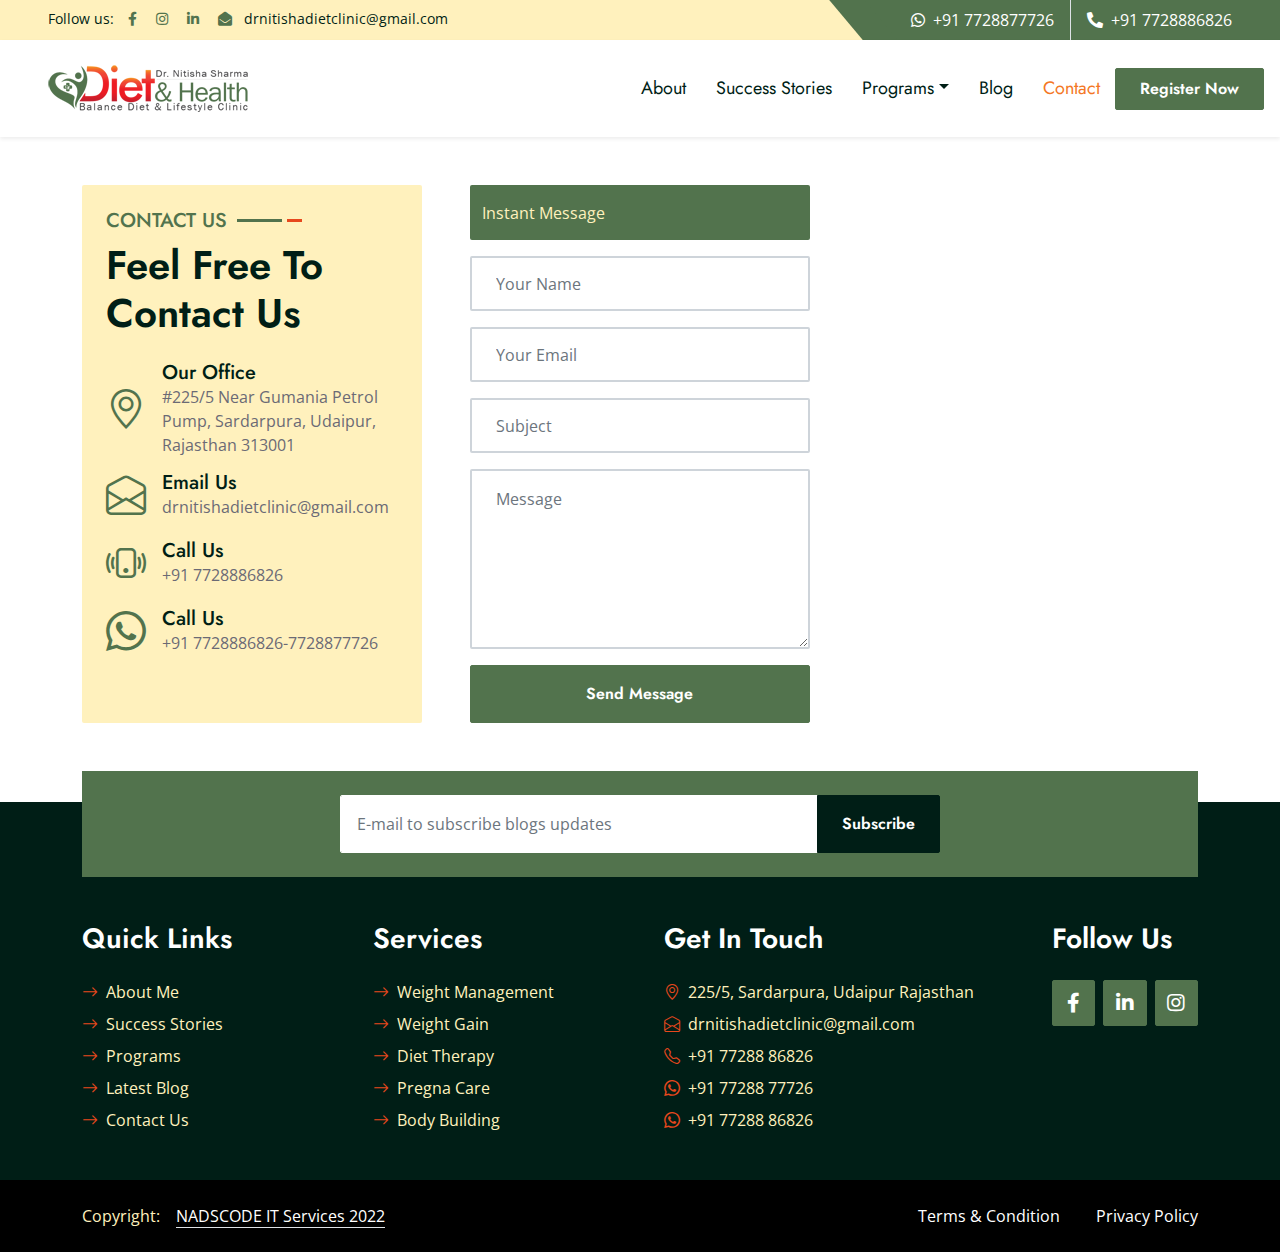
<file: contact.html>
<!DOCTYPE html>
<html lang="en">

<head>
    <meta charset="utf-8">
    <title>Dietitian & Nutritionist Dr. Nitisha Sharma</title>
    <meta content="width=device-width, initial-scale=1.0" name="viewport">
    <meta content="Free HTML Templates" name="keywords">
    <meta content="Free HTML Templates" name="description">

    <!-- Favicon -->
    <link href="img/favicon.ico" rel="icon">

    <!-- Google Web Fonts -->
    <link rel="preconnect" href="https://fonts.gstatic.com">
    <link href="https://fonts.googleapis.com/css2?family=Jost:wght@500;600;700&family=Open+Sans:wght@400;600&display=swap" rel="stylesheet"> 

    <!-- Icon Font Stylesheet -->
    <link href="https://cdnjs.cloudflare.com/ajax/libs/font-awesome/5.10.0/css/all.min.css" rel="stylesheet">
    <link href="https://cdn.jsdelivr.net/npm/bootstrap-icons@1.4.1/font/bootstrap-icons.css" rel="stylesheet">

    <!-- Libraries Stylesheet -->
    <link href="lib/owlcarousel/assets/owl.carousel.min.css" rel="stylesheet">
    <link href="lib/animate/animate.min.css" rel="stylesheet">
    <link href="lib/tempusdominus/css/tempusdominus-bootstrap-4.min.css" rel="stylesheet" />
    <link href="lib/twentytwenty/twentytwenty.css" rel="stylesheet" />

    <!-- Customized Bootstrap Stylesheet -->
    <link href="css/bootstrap.min.css" rel="stylesheet">

    <!-- Template Stylesheet -->
    <link href="css/style.css" rel="stylesheet">
</head>

<body>
    <!-- Spinner Start -->
    <div id="spinner" class="show bg-white position-fixed translate-middle w-100 vh-100 top-50 start-50 d-flex align-items-center justify-content-center">
        <div class="spinner-grow text-primary m-1" role="status">
            <span class="sr-only">Loading...</span>
        </div>
        <div class="spinner-grow text-dark m-1" role="status">
            <span class="sr-only">Loading...</span>
        </div>
        <div class="spinner-grow text-secondary m-1" role="status">
            <span class="sr-only">Loading...</span>
        </div>
    </div>
    <!-- Spinner End -->


    <!-- Topbar Start -->
    <div class="container-fluid bg-light ps-5 pe-0 d-none d-lg-block">
        <div class="row gx-0">
            <div class="col-md-6 text-center text-lg-start mb-2 mb-lg-0">
                <div class="d-inline-flex align-items-center">
                    <small class="py-2 text-dark">Follow us:&emsp;<i class="fab fa-facebook-f text-primary me-2"></i>&ensp;
														<i class="fab fa-instagram text-primary me-2"></i>&ensp;
														<i class="fab fa-linkedin-in text-primary me-2"></i>&ensp;
														<i class="fa fa-envelope-open text-primary me-2"></i>&nbsp;drnitishadietclinic@gmail.com</small>
                </div>
            </div>
            <div class="col-md-6 text-center text-lg-end">
                <div class="position-relative d-inline-flex align-items-center bg-primary text-white top-shape px-5">
                    <div class="me-3 pe-3 border-end py-2">
                        <p class="m-0"><i class="fab fa-whatsapp me-2"></i>+91 7728877726</p>
                    </div>
                    <div class="py-2">
                        <p class="m-0"><i class="fa fa-phone-alt me-2"></i>+91 7728886826</p>
                    </div>
                </div>
            </div>
        </div>
    </div>
    <!-- Topbar End -->


    <!-- Navbar Start -->
    <nav class="navbar navbar-expand-lg bg-white navbar-light shadow-sm ps-5 pe-3 py-3 py-lg-0">
        <a href="index.html" class="navbar-brand p-0">
            <img src="img/logo.png">
        </a>
        <button class="navbar-toggler" type="button" data-bs-toggle="collapse" data-bs-target="#navbarCollapse">
            <span class="navbar-toggler-icon"></span>
        </button>
        <div class="collapse navbar-collapse" id="navbarCollapse">
            <div class="navbar-nav ms-auto py-0">
                <a href="about.html" class="nav-item nav-link">About</a>
                <a href="service.html" class="nav-item nav-link">Success Stories</a>
                <div class="nav-item dropdown">
                    <a href="#" class="nav-link dropdown-toggle" data-bs-toggle="dropdown">Programs</a>
                    <div class="dropdown-menu m-0">
                        <a href="price.html" class="dropdown-item">Weight Management</a><li><hr class="dropdown-divider"></li>
                        <a href="team.html" class="dropdown-item">Weight Gain</a><li><hr class="dropdown-divider"></li>
                        <a href="testimonial.html" class="dropdown-item">Body Building</a><li><hr class="dropdown-divider"></li>
						<a href="testimonial.html" class="dropdown-item">Skin/Hair Care</a><li><hr class="dropdown-divider"></li>
						<a href="testimonial.html" class="dropdown-item">Pregnacare</a><li><hr class="dropdown-divider"></li>
                        <a href="appointment.html" class="dropdown-item">Diet Therapy</a>
                    </div>
                </div>
				 <a href="contact.html" class="nav-item nav-link">Blog</a>
                <a href="contact.html" class="nav-item nav-link active">Contact</a>
            </div>
           <a href="appointment.html" class="btn btn-primary py-2 px-4 ms-0">Register Now</a>
        </div>
    </nav>
    <!-- Navbar End -->
	
    <!-- Full Screen Search Start -->
    <div class="modal fade" id="searchModal" tabindex="-1">
        <div class="modal-dialog modal-fullscreen">
            <div class="modal-content" style="background: rgba(9, 30, 62, .7);">
                <div class="modal-header border-0">
                    <button type="button" class="btn bg-white btn-close" data-bs-dismiss="modal" aria-label="Close"></button>
                </div>
                <div class="modal-body d-flex align-items-center justify-content-center">
                    <div class="input-group" style="max-width: 600px;">
                        <input type="text" class="form-control bg-transparent border-primary p-3" placeholder="Type search keyword">
                        <button class="btn btn-primary px-4"><i class="bi bi-search"></i></button>
                    </div>
                </div>
            </div>
        </div>
    </div>
    <!-- Full Screen Search End -->


    <!-- Hero Start 
    <div class="container-fluid bg-primary py-5 hero-header mb-5">
        <div class="row py-3">
            <div class="col-12 text-center">
                <h1 class="display-3 text-white animated zoomIn">Contact Us</h1>
                <a href="" class="h4 text-white">Home</a>
                <i class="far fa-circle text-white px-2"></i>
                <a href="" class="h4 text-white">Contact</a>
            </div>
        </div>
    </div>
    <!-- Hero End -->


    <!-- Contact Start -->
    <div class="container-fluid py-5">
        <div class="container">
            <div class="row g-5">
                <div class="col-xl-4 col-lg-6 wow slideInUp" data-wow-delay="0.1s">
                    <div class="bg-light rounded h-100 p-4">
                        <div class="section-title">
                            <h5 class="position-relative d-inline-block text-primary text-uppercase">Contact Us</h5>
                            <h3 class="display-6 mb-4">Feel Free To Contact Us</h3>
                        </div>
                        <div class="d-flex align-items-center mb-2">
                            <i class="bi bi-geo-alt fs-1 text-primary me-3"></i>
                            <div class="text-start">
                                <h5 class="mb-0">Our Office</h5>
                                <span>#225/5 Near Gumania Petrol Pump, Sardarpura, Udaipur, Rajasthan 313001</span>
                            </div>
                        </div>
                        <div class="d-flex align-items-center mb-2">
                            <i class="bi bi-envelope-open fs-1 text-primary me-3"></i>
                            <div class="text-start">
                                <h5 class="mb-0">Email Us</h5>
                                <span>drnitishadietclinic@gmail.com</span>
                            </div>
                        </div>
                        <div class="d-flex align-items-center mb-2">
                            <i class="bi bi-phone-vibrate fs-1 text-primary me-3"></i>
                            <div class="text-start">
                                <h5 class="mb-0">Call Us</h5>
                                <span>+91 7728886826</span>
							</div>
                        </div>
						<div class="d-flex align-items-center">
                            <i class="bi bi-whatsapp fs-1 text-primary me-3"></i>
                            <div class="text-start">
                                <h5 class="mb-0">Call Us</h5>
                                <span>+91 7728886826-7728877726</span>
                            </div>
                        </div>
                    </div>
                </div>
                <div class="col-xl-4 col-lg-6 wow slideInUp " data-wow-delay="0.3s">
                    <form>
                        <div class="row g-3">
							<div class="col-12">
								<label class="form-control text-light border-0 bg-primary py-3" style="height: 55px;">Instant Message</label>
                            </div>
                            <div class="col-12">
                                <input type="text" class="form-control border-2 bg-white px-4" placeholder="Your Name" style="height: 55px;">
                            </div>
                            <div class="col-12">
                                <input type="email" class="form-control border-2 bg-white px-4" placeholder="Your Email" style="height: 55px;">
                            </div>
                            <div class="col-12">
                                <input type="text" class="form-control border-2 bg-white px-4" placeholder="Subject" style="height: 55px;">
                            </div>
                            <div class="col-12">
                                <textarea class="form-control border-2 bg-white px-4 py-3" rows="6" placeholder="Message"></textarea>
                            </div>
                            <div class="col-12">
                                <button class="btn btn-primary w-100 py-3" type="submit">Send Message</button>
                            </div>
                        </div>
                    </form>
                </div>
                <div class="col-xl-4 col-lg-12 wow slideInUp" data-wow-delay="0.6s">
                    <iframe class="position-relative rounded w-100 h-100"
                        src="https://www.google.com/maps/embed?pb=!1m18!1m12!1m3!1d907.0220795887966!2d73.69395855560016!3d24.59773955257966!2m3!1f0!2f0!3f0!3m2!1i1024!2i768!4f13.1!3m3!1m2!1s0x3967e599c8854fa5%3A0xcba7218161fe9415!2sDr%20Nitisha%20Sharma%20Clinical%20Dietitian%20%26%20Nutritionist!5e0!3m2!1sen!2sin!4v1646820410917!5m2!1sen!2sin" 
                        frameborder="0" style="min-height: 400px; border:0;" allowfullscreen="" aria-hidden="false"
                        tabindex="0"></iframe>
						
                </div>
            </div>
        </div>
    </div>
    <!-- Contact End -->

<!-- Newsletter Start -->
    <div class="container-fluid position-relative pt-6 wow fadeInUp" data-wow-delay="0.1s" style="z-index: 1;">
        <div class="container">
            <div class="bg-primary px-2 py-4">
                <form class="mx-auto" style="max-width: 600px;">
                    <div class="input-group">
                        <input type="text" class="form-control border-white p-3" placeholder="E-mail to subscribe blogs updates">
                        <button class="btn btn-dark px-4">Subscribe</button>
                    </div>
                </form>
            </div>
        </div>
    </div>
    <!-- Newsletter End -->
  
	<!-- Footer Start -->
    <div class="container-fluid bg-dark text-light py-5 wow fadeInUp" data-wow-delay="0.3s" style="margin-top: -75px;">
        <div class="container pt-5">
            <div class="row g-5 pt-4">
                <div class="col-lg-3 col-md-6">
                    <h3 class="text-white mb-4">Quick Links</h3>
                    <div class="d-flex flex-column justify-content-start">
                        <a class="text-light mb-2" href="#"><i class="bi bi-arrow-right text-secondary me-2"></i>About Me</a>
                        <a class="text-light mb-2" href="#"><i class="bi bi-arrow-right text-secondary me-2"></i>Success Stories</a>
						<a class="text-light mb-2" href="#"><i class="bi bi-arrow-right text-secondary me-2"></i>Programs</a>
                        <a class="text-light mb-2" href="#"><i class="bi bi-arrow-right text-secondary me-2"></i>Latest Blog</a>
                        <a class="text-light" href="#"><i class="bi bi-arrow-right text-secondary me-2"></i>Contact Us</a>
                    </div>
                </div>
                <div class="col-lg-3 col-md-6">
                    <h3 class="text-white mb-4">Services</h3>
                    <div class="d-flex flex-column justify-content-start">
                        <a class="text-light mb-2" href="#"><i class="bi bi-arrow-right text-secondary me-2"></i>Weight Management</a>
                        <a class="text-light mb-2" href="#"><i class="bi bi-arrow-right text-secondary me-2"></i>Weight Gain</a>
                        <a class="text-light mb-2" href="#"><i class="bi bi-arrow-right text-secondary me-2"></i>Diet Therapy</a>
                        <a class="text-light mb-2" href="#"><i class="bi bi-arrow-right text-secondary me-2"></i>Pregna Care</a>
                        <a class="text-light" href="#"><i class="bi bi-arrow-right text-secondary me-2"></i>Body Building</a>
                    </div>
                </div>
                <div class="col-lg-4 col-md-6">
                    <h3 class="text-white mb-4">Get In Touch</h3>
                    <p class="mb-2"><i class="bi bi-geo-alt text-secondary me-2"></i>225/5, Sardarpura, Udaipur Rajasthan</p>
                    <p class="mb-2"><i class="bi bi-envelope-open text-secondary me-2"></i>drnitishadietclinic@gmail.com</p>
                    <p class="mb-2"><i class="bi bi-telephone text-secondary me-2"></i>+91 77288 86826</p>
					<p class="mb-2"><i class="bi bi-whatsapp text-secondary me-2"></i>+91 77288 77726</p>
					<p class="mb-0"><i class="bi bi-whatsapp text-secondary me-2"></i>+91 77288 86826</p>
                </div>
                <div class="col-lg-2 col-md-6">
                    <h3 class="text-white mb-4">Follow Us</h3>
                    <div class="d-flex mb-4">
                        <!--<a class="btn btn-lg btn-primary btn-lg-square rounded me-2" href="#"><i class="fab fa-twitter fw-normal"></i></a>
                        --><a class="btn btn-lg btn-primary btn-lg-square rounded me-2" href="#"><i class="fab fa-facebook-f fw-normal"></i></a>
                        <a class="btn btn-lg btn-primary btn-lg-square rounded me-2" href="#"><i class="fab fa-linkedin-in fw-normal"></i></a>
                        <a class="btn btn-lg btn-primary btn-lg-square rounded" href="#"><i class="fab fa-instagram fw-normal"></i></a>
                    </div>
                </div>
            </div>
        </div>
    </div>
    <div class="container-fluid text-light py-4" style="background: #000;">
        <div class="container">
            <div class="row g-0">
				
                <div class="col-md-6 text-center text-md-start">
                    <p class="mb-md-0">Copyright:&emsp;<a class="text-white border-bottom" href="https://codelays.in">NADSCODE IT Services 2022</a></p>
                </div>
				<div class="col-md-6 text-center text-md-end">
                    <p class="mb-md-0"><a class="text-white " href="terms.html">Terms & Condition</a>&emsp;&emsp; <a class="text-white" href="policy.html">Privacy Policy</a></p>
                </div>
                
            </div>
        </div>
    </div>
    <!-- Footer End -->

    <!-- Back to Top -->
    <a href="#" class="btn btn-lg btn-primary btn-lg-square rounded back-to-top"><i class="bi bi-arrow-up"></i></a>


    <!-- JavaScript Libraries -->
    <script src="https://code.jquery.com/jquery-3.4.1.min.js"></script>
    <script src="https://cdn.jsdelivr.net/npm/bootstrap@5.0.0/dist/js/bootstrap.bundle.min.js"></script>
    <script src="lib/wow/wow.min.js"></script>
    <script src="lib/easing/easing.min.js"></script>
    <script src="lib/waypoints/waypoints.min.js"></script>
    <script src="lib/owlcarousel/owl.carousel.min.js"></script>
    <script src="lib/tempusdominus/js/moment.min.js"></script>
    <script src="lib/tempusdominus/js/moment-timezone.min.js"></script>
    <script src="lib/tempusdominus/js/tempusdominus-bootstrap-4.min.js"></script>
    <script src="lib/twentytwenty/jquery.event.move.js"></script>
    <script src="lib/twentytwenty/jquery.twentytwenty.js"></script>

    <!-- Template Javascript -->
    <script src="js/main.js"></script>
</body>

</html>
</file>
<file: lib/twentytwenty/twentytwenty.css>
.twentytwenty-horizontal .twentytwenty-handle:before, .twentytwenty-horizontal .twentytwenty-handle:after, .twentytwenty-vertical .twentytwenty-handle:before, .twentytwenty-vertical .twentytwenty-handle:after {
  content: " ";
  display: block;
  background: white;
  position: absolute;
  z-index: 30;
  -webkit-box-shadow: 0px 0px 12px rgba(51, 51, 51, 0.5);
  -moz-box-shadow: 0px 0px 12px rgba(51, 51, 51, 0.5);
  box-shadow: 0px 0px 12px rgba(51, 51, 51, 0.5); }

.twentytwenty-horizontal .twentytwenty-handle:before, .twentytwenty-horizontal .twentytwenty-handle:after {
  width: 3px;
  height: 9999px;
  left: 50%;
  margin-left: -1.5px; }

.twentytwenty-vertical .twentytwenty-handle:before, .twentytwenty-vertical .twentytwenty-handle:after {
  width: 9999px;
  height: 3px;
  top: 50%;
  margin-top: -1.5px; }

.twentytwenty-before-label, .twentytwenty-after-label, .twentytwenty-overlay {
  position: absolute;
  top: 0;
  width: 100%;
  height: 100%; }

.twentytwenty-before-label, .twentytwenty-after-label, .twentytwenty-overlay {
  -webkit-transition-duration: 0.5s;
  -moz-transition-duration: 0.5s;
  transition-duration: 0.5s; }

.twentytwenty-before-label, .twentytwenty-after-label {
  -webkit-transition-property: opacity;
  -moz-transition-property: opacity;
  transition-property: opacity; }

.twentytwenty-before-label:before, .twentytwenty-after-label:before {
  color: white;
  font-size: 13px;
  letter-spacing: 0.1em; }

.twentytwenty-before-label:before, .twentytwenty-after-label:before {
  position: absolute;
  background: rgba(255, 255, 255, 0.2);
  line-height: 38px;
  padding: 0 20px;
  -webkit-border-radius: 2px;
  -moz-border-radius: 2px;
  border-radius: 2px; }

.twentytwenty-horizontal .twentytwenty-before-label:before, .twentytwenty-horizontal .twentytwenty-after-label:before {
  top: 50%;
  margin-top: -19px; }

.twentytwenty-vertical .twentytwenty-before-label:before, .twentytwenty-vertical .twentytwenty-after-label:before {
  left: 50%;
  margin-left: -45px;
  text-align: center;
  width: 90px; }

.twentytwenty-left-arrow, .twentytwenty-right-arrow, .twentytwenty-up-arrow, .twentytwenty-down-arrow {
  width: 0;
  height: 0;
  border: 6px inset transparent;
  position: absolute; }

.twentytwenty-left-arrow, .twentytwenty-right-arrow {
  top: 50%;
  margin-top: -6px; }

.twentytwenty-up-arrow, .twentytwenty-down-arrow {
  left: 50%;
  margin-left: -6px; }

.twentytwenty-container {
  -webkit-box-sizing: content-box;
  -moz-box-sizing: content-box;
  box-sizing: content-box;
  z-index: 0;
  overflow: hidden;
  position: relative;
  -webkit-user-select: none;
  -moz-user-select: none;
  -ms-user-select: none; }
  .twentytwenty-container img {
    max-width: 100%;
    position: absolute;
    top: 0;
    display: block; }
  .twentytwenty-container.active .twentytwenty-overlay, .twentytwenty-container.active :hover.twentytwenty-overlay {
    background: rgba(0, 0, 0, 0); }
    .twentytwenty-container.active .twentytwenty-overlay .twentytwenty-before-label,
    .twentytwenty-container.active .twentytwenty-overlay .twentytwenty-after-label, .twentytwenty-container.active :hover.twentytwenty-overlay .twentytwenty-before-label,
    .twentytwenty-container.active :hover.twentytwenty-overlay .twentytwenty-after-label {
      opacity: 0; }
  .twentytwenty-container * {
    -webkit-box-sizing: content-box;
    -moz-box-sizing: content-box;
    box-sizing: content-box; }

.twentytwenty-before-label {
  opacity: 0; }
  .twentytwenty-before-label:before {
    content: attr(data-content); }

.twentytwenty-after-label {
  opacity: 0; }
  .twentytwenty-after-label:before {
    content: attr(data-content); }

.twentytwenty-horizontal .twentytwenty-before-label:before {
  left: 10px; }

.twentytwenty-horizontal .twentytwenty-after-label:before {
  right: 10px; }

.twentytwenty-vertical .twentytwenty-before-label:before {
  top: 10px; }

.twentytwenty-vertical .twentytwenty-after-label:before {
  bottom: 10px; }

.twentytwenty-overlay {
  -webkit-transition-property: background;
  -moz-transition-property: background;
  transition-property: background;
  background: rgba(0, 0, 0, 0);
  z-index: 25; }
  .twentytwenty-overlay:hover {
    background: rgba(0, 0, 0, 0.5); }
    .twentytwenty-overlay:hover .twentytwenty-after-label {
      opacity: 1; }
    .twentytwenty-overlay:hover .twentytwenty-before-label {
      opacity: 1; }

.twentytwenty-before {
  z-index: 20; }

.twentytwenty-after {
  z-index: 10; }

.twentytwenty-handle {
  height: 38px;
  width: 38px;
  position: absolute;
  left: 50%;
  top: 50%;
  margin-left: -22px;
  margin-top: -22px;
  border: 3px solid white;
  -webkit-border-radius: 1000px;
  -moz-border-radius: 1000px;
  border-radius: 1000px;
  -webkit-box-shadow: 0px 0px 12px rgba(51, 51, 51, 0.5);
  -moz-box-shadow: 0px 0px 12px rgba(51, 51, 51, 0.5);
  box-shadow: 0px 0px 12px rgba(51, 51, 51, 0.5);
  z-index: 40;
  cursor: pointer; }

.twentytwenty-horizontal .twentytwenty-handle:before {
  bottom: 50%;
  margin-bottom: 22px;
  -webkit-box-shadow: 0 3px 0 white, 0px 0px 12px rgba(51, 51, 51, 0.5);
  -moz-box-shadow: 0 3px 0 white, 0px 0px 12px rgba(51, 51, 51, 0.5);
  box-shadow: 0 3px 0 white, 0px 0px 12px rgba(51, 51, 51, 0.5); }
.twentytwenty-horizontal .twentytwenty-handle:after {
  top: 50%;
  margin-top: 22px;
  -webkit-box-shadow: 0 -3px 0 white, 0px 0px 12px rgba(51, 51, 51, 0.5);
  -moz-box-shadow: 0 -3px 0 white, 0px 0px 12px rgba(51, 51, 51, 0.5);
  box-shadow: 0 -3px 0 white, 0px 0px 12px rgba(51, 51, 51, 0.5); }

.twentytwenty-vertical .twentytwenty-handle:before {
  left: 50%;
  margin-left: 22px;
  -webkit-box-shadow: 3px 0 0 white, 0px 0px 12px rgba(51, 51, 51, 0.5);
  -moz-box-shadow: 3px 0 0 white, 0px 0px 12px rgba(51, 51, 51, 0.5);
  box-shadow: 3px 0 0 white, 0px 0px 12px rgba(51, 51, 51, 0.5); }
.twentytwenty-vertical .twentytwenty-handle:after {
  right: 50%;
  margin-right: 22px;
  -webkit-box-shadow: -3px 0 0 white, 0px 0px 12px rgba(51, 51, 51, 0.5);
  -moz-box-shadow: -3px 0 0 white, 0px 0px 12px rgba(51, 51, 51, 0.5);
  box-shadow: -3px 0 0 white, 0px 0px 12px rgba(51, 51, 51, 0.5); }

.twentytwenty-left-arrow {
  border-right: 6px solid white;
  left: 50%;
  margin-left: -17px; }

.twentytwenty-right-arrow {
  border-left: 6px solid white;
  right: 50%;
  margin-right: -17px; }

.twentytwenty-up-arrow {
  border-bottom: 6px solid white;
  top: 50%;
  margin-top: -17px; }

.twentytwenty-down-arrow {
  border-top: 6px solid white;
  bottom: 50%;
  margin-bottom: -17px; }
</file>
<file: css/style.css>
/********** Template CSS **********/
/*:root {
    --primary: #06A3DA;
    --secondary: #F57E57;
	--secondary: #f47725;
    --light: #EEF9FF;
    --dark: #091E3E;
}*/

:root {
    --primary: #52734D;
    --secondary: #e7481d;
    --light: #FFF1BD;
	--mild: #91C788;
    --dark: #001e16;
}

h1,
h2,
.font-weight-bold {
    font-weight: 700 !important;
}

h3,
h4,
.font-weight-semi-bold {
    font-weight: 600 !important;
}

h5,
h6,
.font-weight-medium {
    font-weight: 500 !important;
}

.btn {
    font-family: 'Jost', sans-serif;
    font-weight: 600;
    transition: .5s;
}

.btn-primary,
.btn-secondary {
    color: #FFFFFF;
}

a h5.blog:hover{
    color: var(--secondary);
	text-decoration: underline;
}

.btn-primary:hover {
	color: #FFFFFF;
    background: var(--secondary);
    border-color: var(--secondary);
}

.btn-secondary:hover {
    background: var(--primary);
    border-color: var(--primary);
}

.btn-square {
    width: 36px;
    height: 36px;
}

.btn-sm-square {
    width: 28px;
    height: 28px;
}

.btn-lg-square {
    width: 46px;
    height: 46px;
}

.btn-square,
.btn-sm-square,
.btn-lg-square {
    padding-left: 0;
    padding-right: 0;
    text-align: center;
}

#spinner {
    opacity: 0;
    visibility: hidden;
    transition: opacity .5s ease-out, visibility 0s linear .5s;
    z-index: 99999;
}

#spinner.show {
    transition: opacity .5s ease-out, visibility 0s linear 0s;
    visibility: visible;
    opacity: 1;
}

.back-to-top {
    position: fixed;
    display: none;
    right: 45px;
    bottom: 45px;
    z-index: 99;
}

.top-shape::before {
    position: absolute;
    content: "";
    width: 35px;
    height: 100%;
    top: 0;
    left: -17px;
    background: var(--primary);
    transform: skew(40deg);
}

.navbar-light .navbar-nav .nav-link {
    font-family: 'Jost', sans-serif;
    padding: 35px 15px;
    font-size: 18px;
    color: var(--dark);
    outline: none;
    transition: .5s;
}

.sticky-top.navbar-light .navbar-nav .nav-link {
    padding: 20px 15px;
}

.navbar-light .navbar-nav .nav-link:hover,
.navbar-light .navbar-nav .nav-link.active {
    color: #f47725;
}

@media (max-width: 991.98px) {
    .navbar-light .navbar-nav .nav-link,
    .sticky-top.navbar-light .navbar-nav .nav-link {
        padding: 10px 0;
    }
}

.carousel-caption {
    top: 0;
    left: 0;
    right: 0;
    bottom: 0;
    background: rgba(9, 30, 62, .90);
    z-index: 1;
}

@media (max-width: 576px) {
    .carousel-caption h5 {
        font-size: 14px;
        font-weight: 500 !important;
    }

    .carousel-caption h1 {
        font-size: 30px;
        font-weight: 400 !important;
    }
}

.carousel-control-prev,
.carousel-control-next {
    width: 10%;
}

.carousel-control-prev-icon,
.carousel-control-next-icon {
    width: 3rem;
    height: 3rem;
}

@media (min-width: 991.98px) {
    .banner {
        position: relative;
        margin-top: -90px;
        z-index: 1;
    }
}

.section-title h5::before {
    position: absolute;
    content: "";
    width: 45px;
    height: 3px;
    right: -55px;
    bottom: 11px;
    background: var(--primary);
}

.section-title h5::after {
    position: absolute;
    content: "";
    width: 15px;
    height: 3px;
    right: -75px;
    bottom: 11px;
    background: var(--secondary);
}

.twentytwenty-wrapper {
    height: 100%;
}

.hero-header {
    background: linear-gradient(rgba(82, 115, 77, .65), rgba(82, 115, 77, .55)), url(../img/carousel-1.jpg) center center no-repeat;
    background-size: cover;
}

.bg-appointment {
    background: linear-gradient(rgba(0, 30, 22, .85), rgba(82, 115, 77, .85)), center center no-repeat;
    background-size: cover;
}

.appointment-form {
    background: rgba(255, 255, 255 0);
}

.service-item img,
.service-item .bg-light,
.service-item .bg-light h5,
.team-item .team-text {
    transition: .5s;
}

.service-item:hover img {
    transform: scale(1.15);
}

.team-item .team-text::after,
.service-item .bg-light::after {
    position: absolute;
    content: "";
    top: 50%;
    bottom: 0;
    left: 15px;
    right: 15px;
    border-radius:100px / 15px;
    box-shadow: 0 0 15px rgba(0, 0, 0, .7);
    opacity: 0;
    transition: .5s;
    z-index: -1;
}

.team-item:hover .team-text::after,
.service-item:hover .bg-light::after {
    opacity: 1;
}

.bg-offer {
    background:url(../img/carousel-1.jpg) center center no-repeat;
    background-size: cover;
}

.offer-text {
    background: rgba(82, 115, 77, .85);
}

.price-carousel .owl-nav {
    position: absolute;
    width: calc(100% + 45px);
    height: 45px;
    top: calc(50% - 22.5px);
    left: -22.5px;
    display: flex;
    justify-content: space-between;
    opacity: 0;
    transition: .5s;
}

.price-carousel:hover .owl-nav {
    opacity: 1;
}

.price-carousel .owl-nav .owl-prev,
.price-carousel .owl-nav .owl-next {
    position: relative;
    width: 45px;
    height: 45px;
    display: flex;
    align-items: center;
    justify-content: center;
    color: #FFFFFF;
    background: var(--primary);
    border-radius: 2px;
    font-size: 22px;
    transition: .5s;
}

.price-carousel .owl-nav .owl-prev:hover,
.price-carousel .owl-nav .owl-next:hover {
    background: var(--secondary);
}

.bg-testimonial {
    background: url(../img/carousel-2.jpg) center center no-repeat;
    background-size: cover;
}

.testimonial-carousel {
    background: var(--mild);
}

.testimonial-carousel .owl-nav {
    position: absolute;
    width: calc(100% + 46px);
    height: 46px;
    top: calc(50% - 23px);
    left: -23px;
    display: flex;
    justify-content: space-between;
    z-index: 1;
}

.testimonial-carousel .owl-nav .owl-prev,
.testimonial-carousel .owl-nav .owl-next {
    position: relative;
    width: 46px;
    height: 46px;
    display: flex;
    align-items: center;
    justify-content: center;
    color: #FFFFFF;
    background: var(--primary);
    border-radius: 2px;
    font-size: 22px;
    transition: .5s;
}

.testimonial-carousel .owl-nav .owl-prev:hover,
.testimonial-carousel .owl-nav .owl-next:hover {
    background: var(--secondary);
}

.testimonial-carousel .owl-item img {
    width: 120px;
    height: 120px;
}
/*--------------------------------------------------------------
# Hero Section
--------------------------------------------------------------*/
#hero {
  width: 100%;
  height: 100vh;
  background: url("../img/carousel-1.jpg") top center;
  background-size: cover;
  position: relative;
}
#hero:before {
  content: "";
  background: rgba(255, 255, 255, 0.6);
  position: absolute;
  bottom: 0;
  top: 0;
  left: 0;
  right: 0;
}
#hero .hero-container {
  position: absolute;
  bottom: 0;
  top: 4rem;
  left: 0;
  right: 0;
  /*display: flex;*/
  justify-content: center;
  align-items: center;
  flex-direction: column;
  text-align: center;
  padding: 0 15px;
}
#hero h1 {
  margin: 0 0 10px 0;
  font-size: 48px;
  font-weight: 700;
  line-height: 56px;
  color: #fff;
}
#hero h2 {
  color: #eee;
  margin-bottom: 20px;
  font-size: 32px;
}
#hero h3 {
  color: #eee;
  margin-bottom: 40px;
  font-size: 24px;
}
#hero .btn-get-started {
  font-family: "Jost", sans-serif;
  font-weight: 500;
  font-size: 16px;
  letter-spacing: 1px;
  display: inline-block;
  padding: 8px 28px;
  border-radius: 50px;
  transition: 0.5s;
  margin: 10px;
  border: 2px solid #8fc04e;
  color: #fff;
}
#hero .btn-get-started:hover {
  background: #8fc04e;
}
@media (min-width: 1024px) {
  #hero {
    background-attachment: fixed;
  }
}
@media (max-width: 768px) {
  #hero {
	height: 60vh;
  }
  
  #hero h1 {
    font-size: 32px;
    line-height: 40px;
  }
  #hero h2 {
    font-size: 26px;
    line-height: 30px;
    margin-top: 30px;
  }
  #hero h3 {
    font-size: 24px;
    line-height: 30px;
   
  }
}

@media (max-width: 480px) {
  #hero {
    height: 90vh;
  }
  #hero h1 {
    font-size: 28px;
    line-height: 36px;
  }
  #hero h2 {
    font-size: 22px;
    line-height: 24px;
    margin-top: 20px;
  }
  #hero h3 {
    font-size: 20px;
    line-height: 30px;
   
  }
}
</file>
